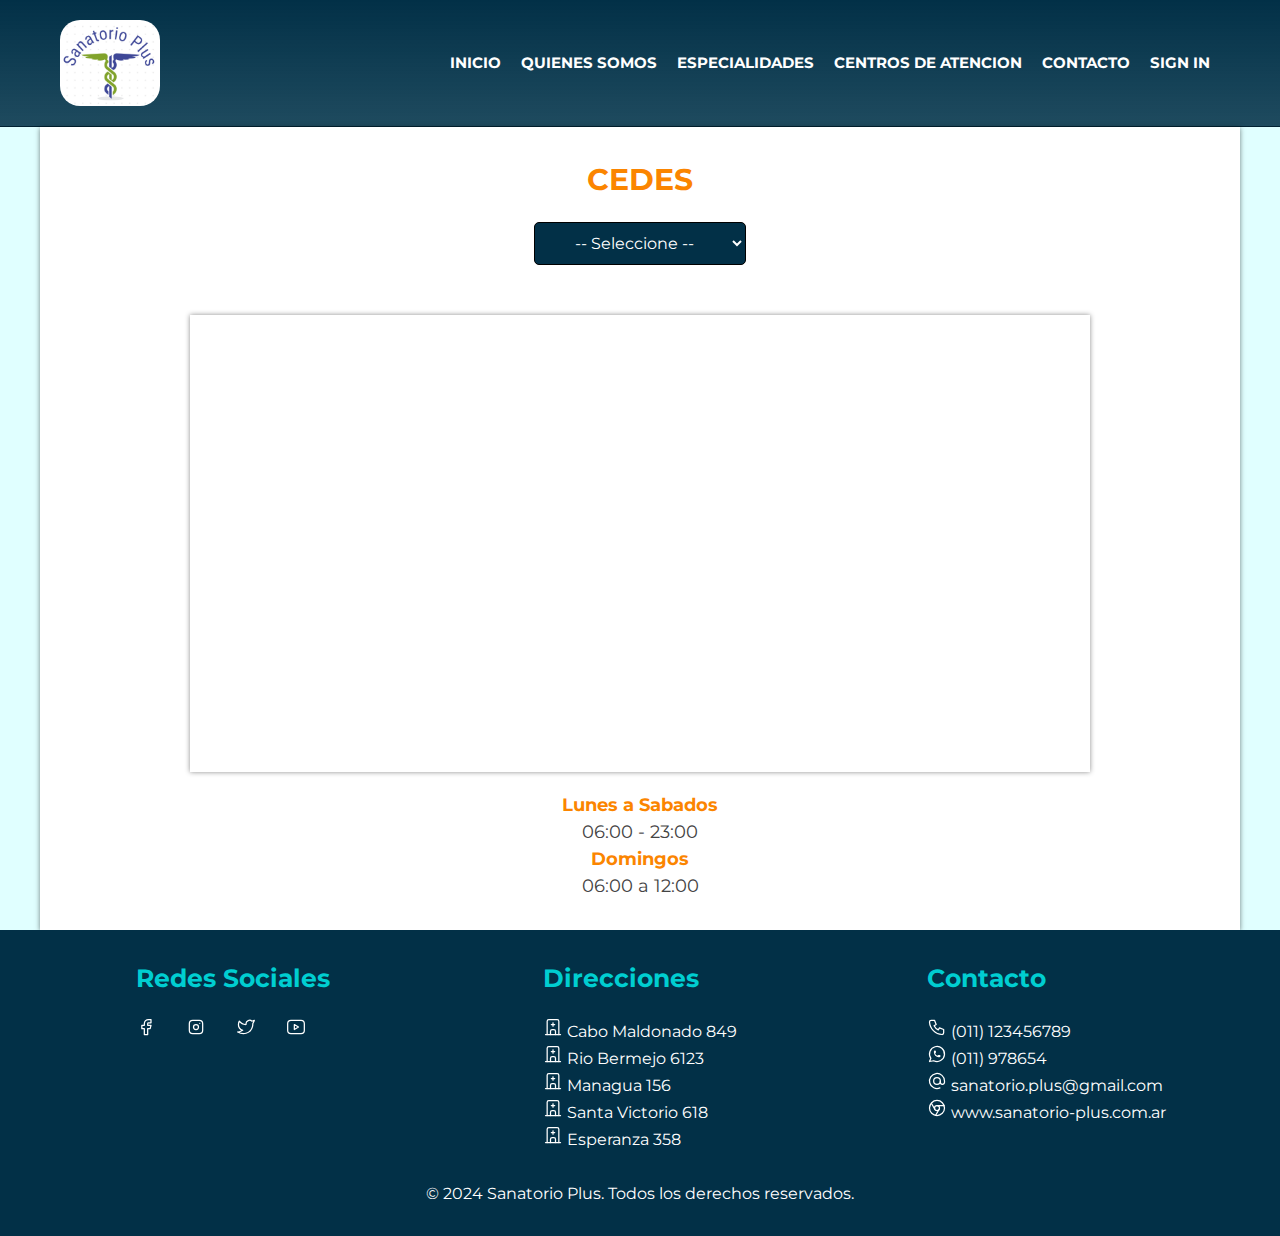
<file: components/cede_info_ubicacion.html>
<!DOCTYPE html>
<html lang="en">

<head>
    <meta charset="UTF-8">
    <meta name="viewport" content="width=device-width, initial-scale=1.0">
    <title>Historial clinico</title>
    <link rel="preconnect" href="https://fonts.googleapis.com">
    <link rel="preconnect" href="https://fonts.gstatic.com" crossorigin>
    <link href="https://fonts.googleapis.com/css2?family=Montserrat:ital,wght@0,100..900;1,100..900&display=swap"
        rel="stylesheet">
    <link rel="stylesheet" href="/css/normalizer.css">
    <link rel="stylesheet" href="/css/styles.css">
</head>

<body>
    <header class="header">
        <div class="header-contenido contenedor">
            <img src="/img/logo.png" alt="logo" class="logo">
            <nav class="nav-principal">
                <a href="/index.html">Inicio</a>
                <a href="#">Quienes Somos</a>
                <a href="#">Especialidades</a>
                <a href="/components/cede_info_ubicacion.html">Centros de Atencion</a>
                <a href="/components/contactanos.html">Contacto</a>
                <a href="#">Sign In</a>
            </nav>
        </div>
    </header>

    <main class="main contenedor sombra">        
        <section class="cedes">
            <h2>Cedes</h2>
            <div class="cedes-contenido">
                <select class="lista-cedes">
                    <option selected disabled>-- Seleccione --</option>
                    <option>Cabo Maldonado 849</option>
                    <option>Rio Bermejo 6123</option>
                    <option>Managua 156</option>
                    <option>Santa Victorio 618</option>
                    <option>Esperanza 358</option>
                </select>
                <div class="mapa-contenedor">
                    <iframe src="https://www.google.com/maps/embed?pb=!1m18!1m12!1m3!1d3275.667457913657!2d-58.46874272453871!3d-34.814307272879475!2m3!1f0!2f0!3f0!3m2!1i1024!2i768!4f13.1!3m3!1m2!1s0x95bcd163b5ca34e7%3A0x683956effaf21132!2sCl%C3%ADnica%20Privada%20Monte%20Grande!5e0!3m2!1ses-419!2sar!4v1715011017627!5m2!1ses-419!2sar" width="600" height="450" style="border:0;" allowfullscreen="" loading="lazy" referrerpolicy="no-referrer-when-downgrade"></iframe>
                </div>

                <div class="info">
                    <p class="dias">Lunes a Sabados</p>
                    <p class="horario">06:00 - 23:00</p>
                    <p class="dias">Domingos</p>
                    <p class="horario">06:00 a 12:00</p>
                </div>
            </div>
        </section>

    </main>

    <footer class="footer">
        <div class="items">
            <div class="item redes-sociales">
                <h3>Redes Sociales</h3>
                <div class="redes">

                    <a href="#">
                        <svg xmlns="http://www.w3.org/2000/svg" class="icon icon-tabler icon-tabler-brand-facebook"
                            width="20" height="20" viewBox="0 0 24 24" stroke-width="1.5" stroke="#ff4500" fill="none"
                            stroke-linecap="round" stroke-linejoin="round">
                            <path stroke="none" d="M0 0h24v24H0z" fill="none" />
                            <path d="M7 10v4h3v7h4v-7h3l1 -4h-4v-2a1 1 0 0 1 1 -1h3v-4h-3a5 5 0 0 0 -5 5v2h-3" />
                        </svg>
                    </a>

                    <a href="#">
                        <svg xmlns="http://www.w3.org/2000/svg" class="icon icon-tabler icon-tabler-brand-instagram"
                            width="20" height="20" viewBox="0 0 24 24" stroke-width="1.5" stroke="#ff4500" fill="none"
                            stroke-linecap="round" stroke-linejoin="round">
                            <path stroke="none" d="M0 0h24v24H0z" fill="none" />
                            <path d="M4 4m0 4a4 4 0 0 1 4 -4h8a4 4 0 0 1 4 4v8a4 4 0 0 1 -4 4h-8a4 4 0 0 1 -4 -4z" />
                            <path d="M12 12m-3 0a3 3 0 1 0 6 0a3 3 0 1 0 -6 0" />
                            <path d="M16.5 7.5l0 .01" />
                        </svg>
                    </a>

                    <a href="#">
                        <svg xmlns="http://www.w3.org/2000/svg" class="icon icon-tabler icon-tabler-brand-twitter"
                            width="20" height="20" viewBox="0 0 24 24" stroke-width="1.5" stroke="#ff4500" fill="none"
                            stroke-linecap="round" stroke-linejoin="round">
                            <path stroke="none" d="M0 0h24v24H0z" fill="none" />
                            <path
                                d="M22 4.01c-1 .49 -1.98 .689 -3 .99c-1.121 -1.265 -2.783 -1.335 -4.38 -.737s-2.643 2.06 -2.62 3.737v1c-3.245 .083 -6.135 -1.395 -8 -4c0 0 -4.182 7.433 4 11c-1.872 1.247 -3.739 2.088 -6 2c3.308 1.803 6.913 2.423 10.034 1.517c3.58 -1.04 6.522 -3.723 7.651 -7.742a13.84 13.84 0 0 0 .497 -3.753c0 -.249 1.51 -2.772 1.818 -4.013z" />
                        </svg>
                    </a>

                    <a href="#">
                        <svg xmlns="http://www.w3.org/2000/svg" class="icon icon-tabler icon-tabler-brand-youtube"
                            width="20" height="20" viewBox="0 0 24 24" stroke-width="1.5" stroke="#ff4500" fill="none"
                            stroke-linecap="round" stroke-linejoin="round">
                            <path stroke="none" d="M0 0h24v24H0z" fill="none" />
                            <path d="M2 8a4 4 0 0 1 4 -4h12a4 4 0 0 1 4 4v8a4 4 0 0 1 -4 4h-12a4 4 0 0 1 -4 -4v-8z" />
                            <path d="M10 9l5 3l-5 3z" />
                        </svg>
                    </a>
                </div> <!--.redes -->
            </div> <!-- .redes sociales-->

            <div class="item ubicacion">
                <h3>Direcciones</h3>
                <div class="cedes">
                    <div>
                        <svg xmlns="http://www.w3.org/2000/svg" class="icon icon-tabler icon-tabler-building-hospital"
                            width="20" height="20" viewBox="0 0 24 24" stroke-width="1.5" stroke="#ff4500" fill="none"
                            stroke-linecap="round" stroke-linejoin="round">
                            <path stroke="none" d="M0 0h24v24H0z" fill="none" />
                            <path d="M3 21l18 0" />
                            <path d="M5 21v-16a2 2 0 0 1 2 -2h10a2 2 0 0 1 2 2v16" />
                            <path d="M9 21v-4a2 2 0 0 1 2 -2h2a2 2 0 0 1 2 2v4" />
                            <path d="M10 9l4 0" />
                            <path d="M12 7l0 4" />
                        </svg>
                        Cabo Maldonado 849
                    </div>
                    <div>
                        <svg xmlns="http://www.w3.org/2000/svg" class="icon icon-tabler icon-tabler-building-hospital"
                            width="20" height="20" viewBox="0 0 24 24" stroke-width="1.5" stroke="#ff4500" fill="none"
                            stroke-linecap="round" stroke-linejoin="round">
                            <path stroke="none" d="M0 0h24v24H0z" fill="none" />
                            <path d="M3 21l18 0" />
                            <path d="M5 21v-16a2 2 0 0 1 2 -2h10a2 2 0 0 1 2 2v16" />
                            <path d="M9 21v-4a2 2 0 0 1 2 -2h2a2 2 0 0 1 2 2v4" />
                            <path d="M10 9l4 0" />
                            <path d="M12 7l0 4" />
                        </svg>
                        Rio Bermejo 6123
                    </div>
                    <div>
                        <svg xmlns="http://www.w3.org/2000/svg" class="icon icon-tabler icon-tabler-building-hospital"
                            width="20" height="20" viewBox="0 0 24 24" stroke-width="1.5" stroke="#ff4500" fill="none"
                            stroke-linecap="round" stroke-linejoin="round">
                            <path stroke="none" d="M0 0h24v24H0z" fill="none" />
                            <path d="M3 21l18 0" />
                            <path d="M5 21v-16a2 2 0 0 1 2 -2h10a2 2 0 0 1 2 2v16" />
                            <path d="M9 21v-4a2 2 0 0 1 2 -2h2a2 2 0 0 1 2 2v4" />
                            <path d="M10 9l4 0" />
                            <path d="M12 7l0 4" />
                        </svg>
                        Managua 156
                    </div>
                    <div>
                        <svg xmlns="http://www.w3.org/2000/svg" class="icon icon-tabler icon-tabler-building-hospital"
                            width="20" height="20" viewBox="0 0 24 24" stroke-width="1.5" stroke="#ff4500" fill="none"
                            stroke-linecap="round" stroke-linejoin="round">
                            <path stroke="none" d="M0 0h24v24H0z" fill="none" />
                            <path d="M3 21l18 0" />
                            <path d="M5 21v-16a2 2 0 0 1 2 -2h10a2 2 0 0 1 2 2v16" />
                            <path d="M9 21v-4a2 2 0 0 1 2 -2h2a2 2 0 0 1 2 2v4" />
                            <path d="M10 9l4 0" />
                            <path d="M12 7l0 4" />
                        </svg>
                        Santa Victorio 618
                    </div>
                    <div>
                        <svg xmlns="http://www.w3.org/2000/svg" class="icon icon-tabler icon-tabler-building-hospital"
                            width="20" height="20" viewBox="0 0 24 24" stroke-width="1.5" stroke="#ff4500" fill="none"
                            stroke-linecap="round" stroke-linejoin="round">
                            <path stroke="none" d="M0 0h24v24H0z" fill="none" />
                            <path d="M3 21l18 0" />
                            <path d="M5 21v-16a2 2 0 0 1 2 -2h10a2 2 0 0 1 2 2v16" />
                            <path d="M9 21v-4a2 2 0 0 1 2 -2h2a2 2 0 0 1 2 2v4" />
                            <path d="M10 9l4 0" />
                            <path d="M12 7l0 4" />
                        </svg>
                        Esperanza 358
                    </div>
                </div>
            </div> <!-- .ubicacion-->

            <div class="item contacto">
                <h3>Contacto</h3>
                <div class="medios">
                    <div>
                        <svg xmlns="http://www.w3.org/2000/svg" class="icon icon-tabler icon-tabler-phone" width="20"
                            height="20" viewBox="0 0 24 24" stroke-width="1.5" stroke="#ff4500" fill="none"
                            stroke-linecap="round" stroke-linejoin="round">
                            <path stroke="none" d="M0 0h24v24H0z" fill="none" />
                            <path
                                d="M5 4h4l2 5l-2.5 1.5a11 11 0 0 0 5 5l1.5 -2.5l5 2v4a2 2 0 0 1 -2 2a16 16 0 0 1 -15 -15a2 2 0 0 1 2 -2" />
                        </svg> (011) 123456789
                    </div>

                    <div>
                        <svg xmlns="http://www.w3.org/2000/svg" class="icon icon-tabler icon-tabler-brand-whatsapp"
                            width="20" height="20" viewBox="0 0 24 24" stroke-width="1.5" stroke="#ff4500" fill="none"
                            stroke-linecap="round" stroke-linejoin="round">
                            <path stroke="none" d="M0 0h24v24H0z" fill="none" />
                            <path d="M3 21l1.65 -3.8a9 9 0 1 1 3.4 2.9l-5.05 .9" />
                            <path
                                d="M9 10a.5 .5 0 0 0 1 0v-1a.5 .5 0 0 0 -1 0v1a5 5 0 0 0 5 5h1a.5 .5 0 0 0 0 -1h-1a.5 .5 0 0 0 0 1" />
                        </svg>
                        (011) 978654
                    </div>

                    <div>
                        <svg xmlns="http://www.w3.org/2000/svg" class="icon icon-tabler icon-tabler-at" width="20"
                            height="20" viewBox="0 0 24 24" stroke-width="1.5" stroke="#ff4500" fill="none"
                            stroke-linecap="round" stroke-linejoin="round">
                            <path stroke="none" d="M0 0h24v24H0z" fill="none" />
                            <path d="M12 12m-4 0a4 4 0 1 0 8 0a4 4 0 1 0 -8 0" />
                            <path d="M16 12v1.5a2.5 2.5 0 0 0 5 0v-1.5a9 9 0 1 0 -5.5 8.28" />
                        </svg>
                        sanatorio.plus@gmail.com
                    </div>

                    <div>
                        <svg xmlns="http://www.w3.org/2000/svg" class="icon icon-tabler icon-tabler-brand-chrome"
                            width="20" height="20" viewBox="0 0 24 24" stroke-width="1.5" stroke="#ff4500" fill="none"
                            stroke-linecap="round" stroke-linejoin="round">
                            <path stroke="none" d="M0 0h24v24H0z" fill="none" />
                            <path d="M12 12m-9 0a9 9 0 1 0 18 0a9 9 0 1 0 -18 0" />
                            <path d="M12 12m-3 0a3 3 0 1 0 6 0a3 3 0 1 0 -6 0" />
                            <path d="M12 9h8.4" />
                            <path d="M14.598 13.5l-4.2 7.275" />
                            <path d="M9.402 13.5l-4.2 -7.275" />
                        </svg>
                        www.sanatorio-plus.com.ar
                    </div>
                </div>
            </div> <!-- .contacto-->


        </div>

        <div class="copy">
            © 2024 Sanatorio Plus. Todos los derechos reservados.
        </div>
    </footer>

</body>

</html>
</file>
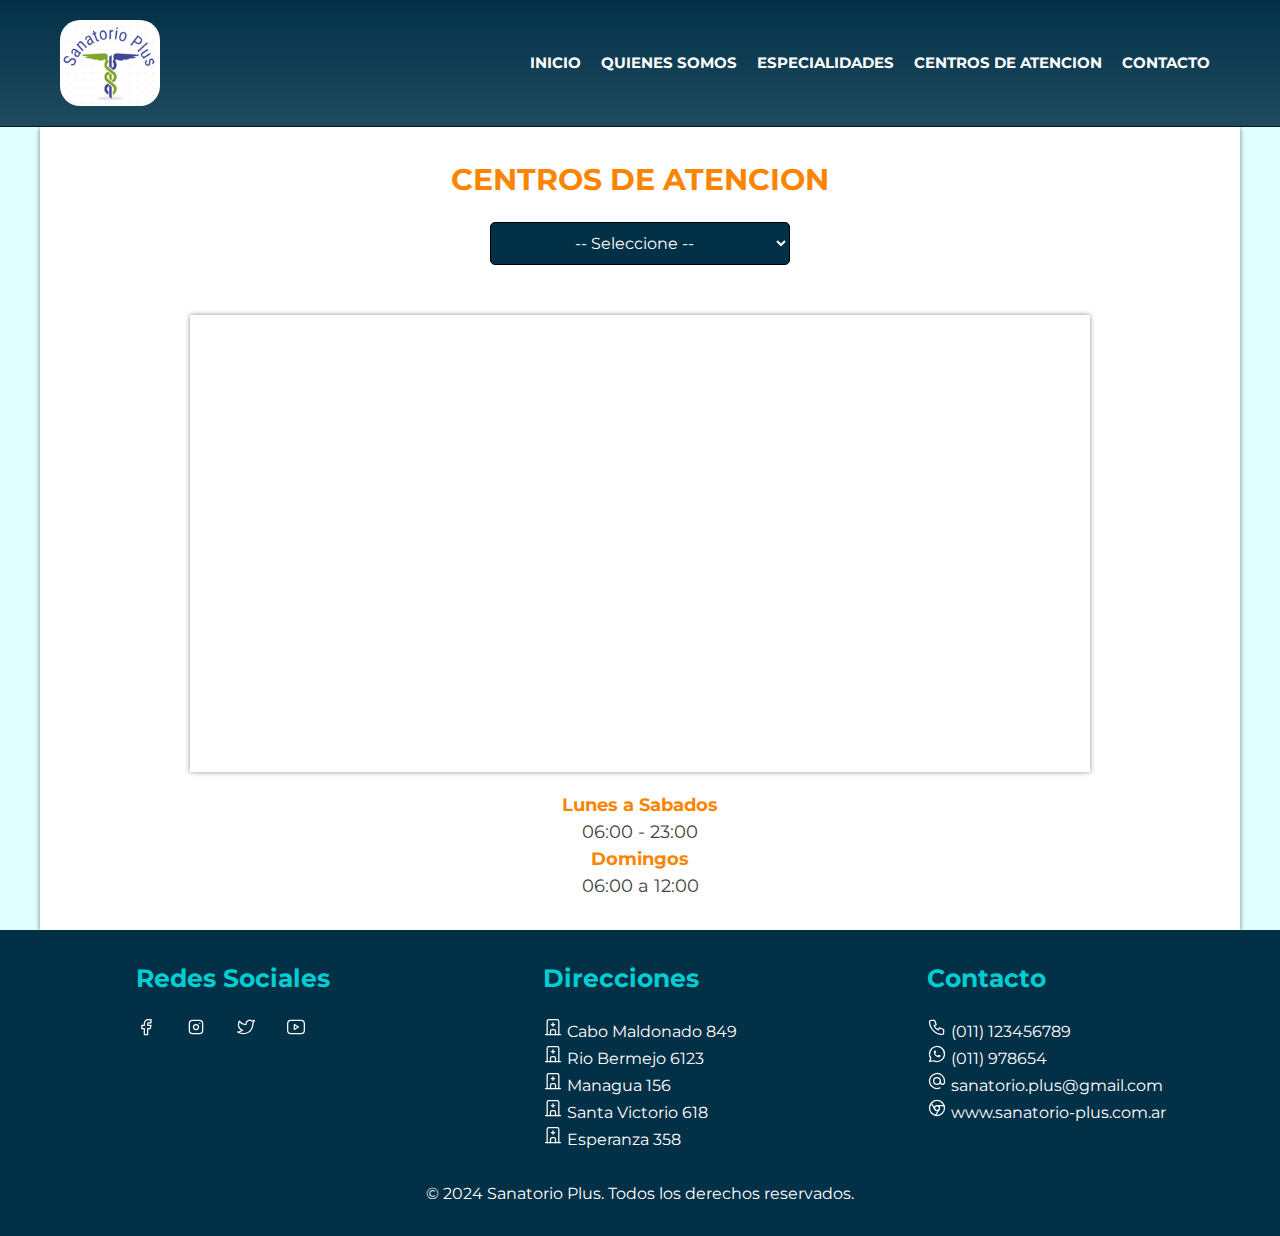
<file: components/centros_de_atencion.html>
<!DOCTYPE html>
<html lang="es">

<head>
    <meta charset="UTF-8">
    <meta name="viewport" content="width=device-width, initial-scale=1.0">
    <title>Sanatorio Plus</title>
    <link rel="preconnect" href="https://fonts.googleapis.com">
    <link rel="preconnect" href="https://fonts.gstatic.com" crossorigin>
    <link href="https://fonts.googleapis.com/css2?family=Montserrat:ital,wght@0,100..900;1,100..900&display=swap"
        rel="stylesheet">
    <link rel="icon" type="img/jpg" href="/img/logo.png">
    <link rel="stylesheet" href="/css/normalizer.css">
    <link rel="stylesheet" href="/css/styles.css">
</head>

<body>
    <header class="header">
        <div class="header-contenido contenedor">
            <img src="/img/logo.png" alt="logo" class="logo">
            <nav class="nav-principal">
                <a href="/index.html">Inicio</a>
                <a href="/components/quienes_somos.html">Quienes Somos</a>
                <a href="/components/especilidades_medicas.html">Especialidades</a>
                <a href="/components/centros_de_atencion.html">Centros de Atencion</a>
                <a href="/components/contactanos.html">Contacto</a>
            </nav>
        </div>
    </header>

    <main class="main contenedor sombra">
        <section class="cedes">
            <h2>Centros de Atencion</h2>
            <div class="cedes-contenido">
                <select class="lista-cedes">
                    <option selected disabled>-- Seleccione --</option>
                    <!-- <option value=""></option>
                    <option>Cabo Maldonado 849</option>
                    <option>Rio Bermejo 6123</option>
                    <option>Managua 156</option>
                    <option>Santa Victorio 618</option>
                    <option>Esperanza 358</option> -->
                </select>
                <div class="mapa-contenedor">
                    <iframe
                        src=""
                        width="600" height="450" style="border:0;" allowfullscreen="" loading="lazy"
                        referrerpolicy="no-referrer-when-downgrade"></iframe>
                </div>

                <div class="info">
                    <p class="dias">Lunes a Sabados</p>
                    <p class="horario">06:00 - 23:00</p>
                    <p class="dias">Domingos</p>
                    <p class="horario">06:00 a 12:00</p>
                </div>
            </div>
        </section>

    </main>

    <footer class="footer">
        <div class="items">
            <div class="item redes-sociales">
                <h3>Redes Sociales</h3>
                <div class="redes">

                    <a href="#">
                        <svg xmlns="http://www.w3.org/2000/svg" class="icon icon-tabler icon-tabler-brand-facebook"
                            width="20" height="20" viewBox="0 0 24 24" stroke-width="1.5" stroke="#ff4500" fill="none"
                            stroke-linecap="round" stroke-linejoin="round">
                            <path stroke="none" d="M0 0h24v24H0z" fill="none" />
                            <path d="M7 10v4h3v7h4v-7h3l1 -4h-4v-2a1 1 0 0 1 1 -1h3v-4h-3a5 5 0 0 0 -5 5v2h-3" />
                        </svg>
                    </a>

                    <a href="#">
                        <svg xmlns="http://www.w3.org/2000/svg" class="icon icon-tabler icon-tabler-brand-instagram"
                            width="20" height="20" viewBox="0 0 24 24" stroke-width="1.5" stroke="#ff4500" fill="none"
                            stroke-linecap="round" stroke-linejoin="round">
                            <path stroke="none" d="M0 0h24v24H0z" fill="none" />
                            <path d="M4 4m0 4a4 4 0 0 1 4 -4h8a4 4 0 0 1 4 4v8a4 4 0 0 1 -4 4h-8a4 4 0 0 1 -4 -4z" />
                            <path d="M12 12m-3 0a3 3 0 1 0 6 0a3 3 0 1 0 -6 0" />
                            <path d="M16.5 7.5l0 .01" />
                        </svg>
                    </a>

                    <a href="#">
                        <svg xmlns="http://www.w3.org/2000/svg" class="icon icon-tabler icon-tabler-brand-twitter"
                            width="20" height="20" viewBox="0 0 24 24" stroke-width="1.5" stroke="#ff4500" fill="none"
                            stroke-linecap="round" stroke-linejoin="round">
                            <path stroke="none" d="M0 0h24v24H0z" fill="none" />
                            <path
                                d="M22 4.01c-1 .49 -1.98 .689 -3 .99c-1.121 -1.265 -2.783 -1.335 -4.38 -.737s-2.643 2.06 -2.62 3.737v1c-3.245 .083 -6.135 -1.395 -8 -4c0 0 -4.182 7.433 4 11c-1.872 1.247 -3.739 2.088 -6 2c3.308 1.803 6.913 2.423 10.034 1.517c3.58 -1.04 6.522 -3.723 7.651 -7.742a13.84 13.84 0 0 0 .497 -3.753c0 -.249 1.51 -2.772 1.818 -4.013z" />
                        </svg>
                    </a>

                    <a href="#">
                        <svg xmlns="http://www.w3.org/2000/svg" class="icon icon-tabler icon-tabler-brand-youtube"
                            width="20" height="20" viewBox="0 0 24 24" stroke-width="1.5" stroke="#ff4500" fill="none"
                            stroke-linecap="round" stroke-linejoin="round">
                            <path stroke="none" d="M0 0h24v24H0z" fill="none" />
                            <path d="M2 8a4 4 0 0 1 4 -4h12a4 4 0 0 1 4 4v8a4 4 0 0 1 -4 4h-12a4 4 0 0 1 -4 -4v-8z" />
                            <path d="M10 9l5 3l-5 3z" />
                        </svg>
                    </a>
                </div> <!--.redes -->
            </div> <!-- .redes sociales-->

            <div class="item ubicacion">
                <h3>Direcciones</h3>
                <div class="cedes">
                    <div>
                        <svg xmlns="http://www.w3.org/2000/svg" class="icon icon-tabler icon-tabler-building-hospital"
                            width="20" height="20" viewBox="0 0 24 24" stroke-width="1.5" stroke="#ff4500" fill="none"
                            stroke-linecap="round" stroke-linejoin="round">
                            <path stroke="none" d="M0 0h24v24H0z" fill="none" />
                            <path d="M3 21l18 0" />
                            <path d="M5 21v-16a2 2 0 0 1 2 -2h10a2 2 0 0 1 2 2v16" />
                            <path d="M9 21v-4a2 2 0 0 1 2 -2h2a2 2 0 0 1 2 2v4" />
                            <path d="M10 9l4 0" />
                            <path d="M12 7l0 4" />
                        </svg>
                        Cabo Maldonado 849
                    </div>
                    <div>
                        <svg xmlns="http://www.w3.org/2000/svg" class="icon icon-tabler icon-tabler-building-hospital"
                            width="20" height="20" viewBox="0 0 24 24" stroke-width="1.5" stroke="#ff4500" fill="none"
                            stroke-linecap="round" stroke-linejoin="round">
                            <path stroke="none" d="M0 0h24v24H0z" fill="none" />
                            <path d="M3 21l18 0" />
                            <path d="M5 21v-16a2 2 0 0 1 2 -2h10a2 2 0 0 1 2 2v16" />
                            <path d="M9 21v-4a2 2 0 0 1 2 -2h2a2 2 0 0 1 2 2v4" />
                            <path d="M10 9l4 0" />
                            <path d="M12 7l0 4" />
                        </svg>
                        Rio Bermejo 6123
                    </div>
                    <div>
                        <svg xmlns="http://www.w3.org/2000/svg" class="icon icon-tabler icon-tabler-building-hospital"
                            width="20" height="20" viewBox="0 0 24 24" stroke-width="1.5" stroke="#ff4500" fill="none"
                            stroke-linecap="round" stroke-linejoin="round">
                            <path stroke="none" d="M0 0h24v24H0z" fill="none" />
                            <path d="M3 21l18 0" />
                            <path d="M5 21v-16a2 2 0 0 1 2 -2h10a2 2 0 0 1 2 2v16" />
                            <path d="M9 21v-4a2 2 0 0 1 2 -2h2a2 2 0 0 1 2 2v4" />
                            <path d="M10 9l4 0" />
                            <path d="M12 7l0 4" />
                        </svg>
                        Managua 156
                    </div>
                    <div>
                        <svg xmlns="http://www.w3.org/2000/svg" class="icon icon-tabler icon-tabler-building-hospital"
                            width="20" height="20" viewBox="0 0 24 24" stroke-width="1.5" stroke="#ff4500" fill="none"
                            stroke-linecap="round" stroke-linejoin="round">
                            <path stroke="none" d="M0 0h24v24H0z" fill="none" />
                            <path d="M3 21l18 0" />
                            <path d="M5 21v-16a2 2 0 0 1 2 -2h10a2 2 0 0 1 2 2v16" />
                            <path d="M9 21v-4a2 2 0 0 1 2 -2h2a2 2 0 0 1 2 2v4" />
                            <path d="M10 9l4 0" />
                            <path d="M12 7l0 4" />
                        </svg>
                        Santa Victorio 618
                    </div>
                    <div>
                        <svg xmlns="http://www.w3.org/2000/svg" class="icon icon-tabler icon-tabler-building-hospital"
                            width="20" height="20" viewBox="0 0 24 24" stroke-width="1.5" stroke="#ff4500" fill="none"
                            stroke-linecap="round" stroke-linejoin="round">
                            <path stroke="none" d="M0 0h24v24H0z" fill="none" />
                            <path d="M3 21l18 0" />
                            <path d="M5 21v-16a2 2 0 0 1 2 -2h10a2 2 0 0 1 2 2v16" />
                            <path d="M9 21v-4a2 2 0 0 1 2 -2h2a2 2 0 0 1 2 2v4" />
                            <path d="M10 9l4 0" />
                            <path d="M12 7l0 4" />
                        </svg>
                        Esperanza 358
                    </div>
                </div>
            </div> <!-- .ubicacion-->

            <div class="item contacto">
                <h3>Contacto</h3>
                <div class="medios">
                    <div>
                        <svg xmlns="http://www.w3.org/2000/svg" class="icon icon-tabler icon-tabler-phone" width="20"
                            height="20" viewBox="0 0 24 24" stroke-width="1.5" stroke="#ff4500" fill="none"
                            stroke-linecap="round" stroke-linejoin="round">
                            <path stroke="none" d="M0 0h24v24H0z" fill="none" />
                            <path
                                d="M5 4h4l2 5l-2.5 1.5a11 11 0 0 0 5 5l1.5 -2.5l5 2v4a2 2 0 0 1 -2 2a16 16 0 0 1 -15 -15a2 2 0 0 1 2 -2" />
                        </svg> (011) 123456789
                    </div>

                    <div>
                        <svg xmlns="http://www.w3.org/2000/svg" class="icon icon-tabler icon-tabler-brand-whatsapp"
                            width="20" height="20" viewBox="0 0 24 24" stroke-width="1.5" stroke="#ff4500" fill="none"
                            stroke-linecap="round" stroke-linejoin="round">
                            <path stroke="none" d="M0 0h24v24H0z" fill="none" />
                            <path d="M3 21l1.65 -3.8a9 9 0 1 1 3.4 2.9l-5.05 .9" />
                            <path
                                d="M9 10a.5 .5 0 0 0 1 0v-1a.5 .5 0 0 0 -1 0v1a5 5 0 0 0 5 5h1a.5 .5 0 0 0 0 -1h-1a.5 .5 0 0 0 0 1" />
                        </svg>
                        (011) 978654
                    </div>

                    <div>
                        <svg xmlns="http://www.w3.org/2000/svg" class="icon icon-tabler icon-tabler-at" width="20"
                            height="20" viewBox="0 0 24 24" stroke-width="1.5" stroke="#ff4500" fill="none"
                            stroke-linecap="round" stroke-linejoin="round">
                            <path stroke="none" d="M0 0h24v24H0z" fill="none" />
                            <path d="M12 12m-4 0a4 4 0 1 0 8 0a4 4 0 1 0 -8 0" />
                            <path d="M16 12v1.5a2.5 2.5 0 0 0 5 0v-1.5a9 9 0 1 0 -5.5 8.28" />
                        </svg>
                        sanatorio.plus@gmail.com
                    </div>

                    <div>
                        <svg xmlns="http://www.w3.org/2000/svg" class="icon icon-tabler icon-tabler-brand-chrome"
                            width="20" height="20" viewBox="0 0 24 24" stroke-width="1.5" stroke="#ff4500" fill="none"
                            stroke-linecap="round" stroke-linejoin="round">
                            <path stroke="none" d="M0 0h24v24H0z" fill="none" />
                            <path d="M12 12m-9 0a9 9 0 1 0 18 0a9 9 0 1 0 -18 0" />
                            <path d="M12 12m-3 0a3 3 0 1 0 6 0a3 3 0 1 0 -6 0" />
                            <path d="M12 9h8.4" />
                            <path d="M14.598 13.5l-4.2 7.275" />
                            <path d="M9.402 13.5l-4.2 -7.275" />
                        </svg>
                        www.sanatorio-plus.com.ar
                    </div>
                </div>
            </div> <!-- .contacto-->


        </div>

        <div class="copy">
            © 2024 Sanatorio Plus. Todos los derechos reservados.
        </div>
    </footer>

    <script src="/script/cargar_centros.js"></script>
</body>

</html>
</file>
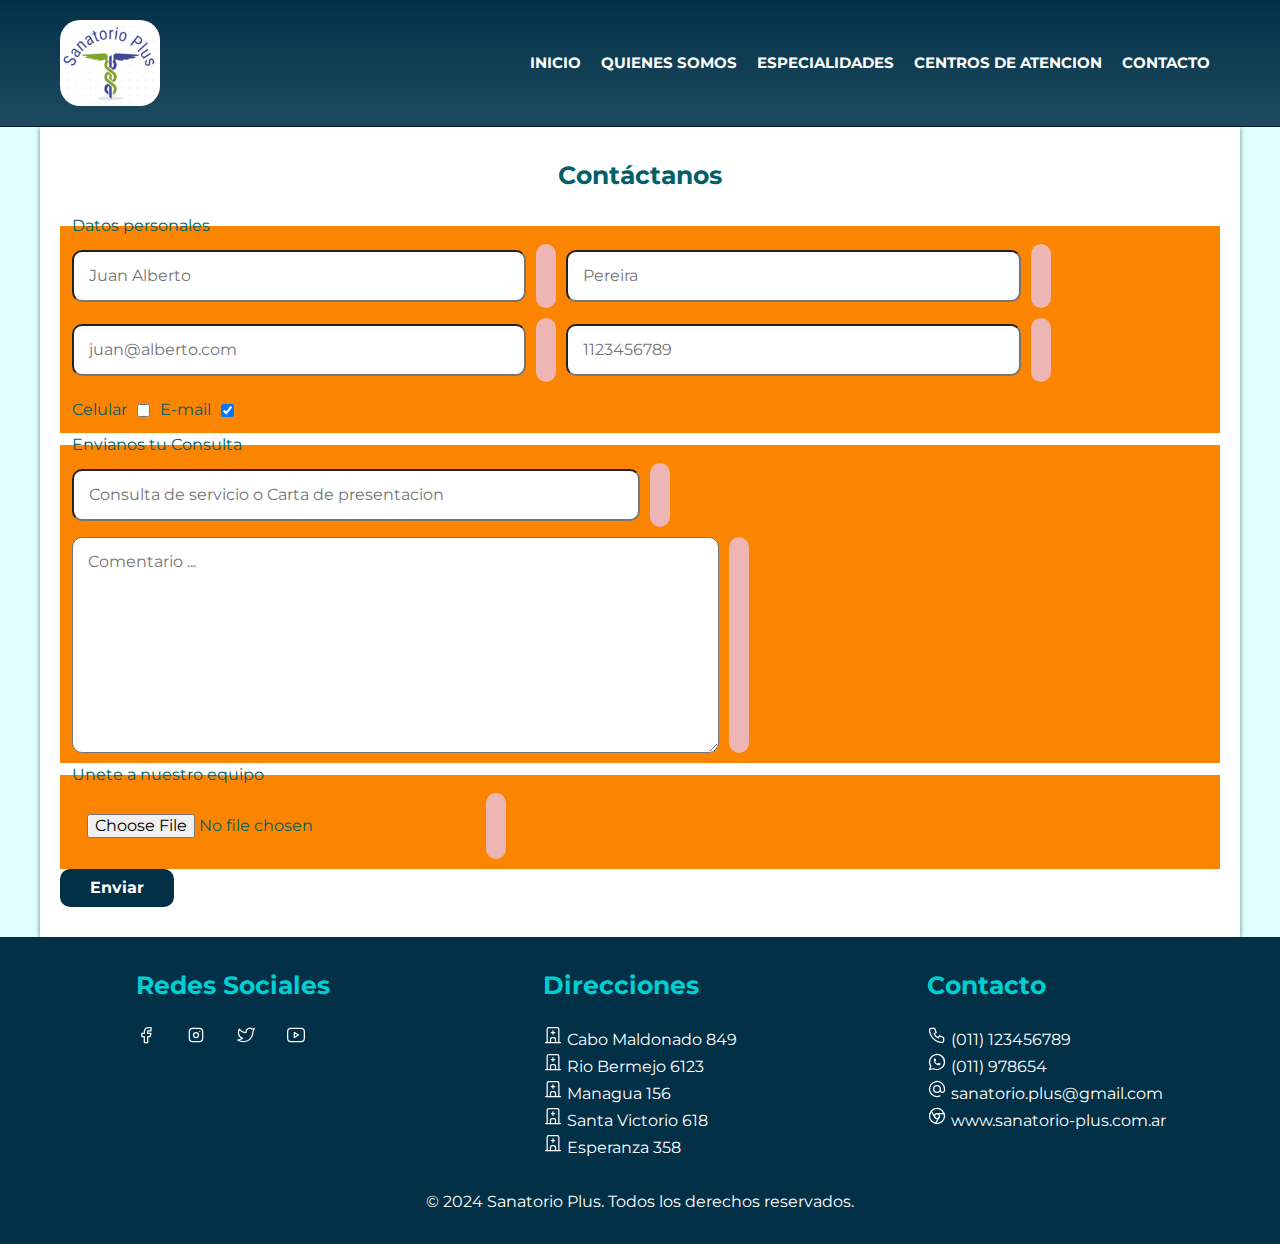
<file: components/contactanos.html>
<!DOCTYPE html>
<html lang="es">

<head>
  <meta charset="UTF-8">
  <meta name="viewport"
        content="width=device-width, initial-scale=1.0">
  <title>Sanatorio Plus</title>
  <link rel="preconnect"
        href="https://fonts.googleapis.com">
  <link rel="preconnect"
        href="https://fonts.gstatic.com"
        crossorigin>
  <link href="https://fonts.googleapis.com/css2?family=Montserrat:ital,wght@0,100..900;1,100..900&display=swap"
        rel="stylesheet">
  <link rel="icon"
        type="img/jpg"
        href="/img/logo.png">
  <link rel="stylesheet"
        href="/css/normalizer.css">
  <link rel="stylesheet"
        href="/css/styles.css">
</head>

<body>
  <header class="header">
    <div class="header-contenido contenedor">
      <img src="/img/logo.png"
           alt="logo"
           class="logo">
      <nav class="nav-principal">
        <a href="/index.html">Inicio</a>
        <a href="/components/quienes_somos.html">Quienes Somos</a>
        <a href="/components/especilidades_medicas.html">Especialidades</a>
        <a href="/components/centros_de_atencion.html">Centros de Atencion</a>
        <a href="/components/contactanos.html">Contacto</a>
      </nav>
    </div>
  </header>
  <main class="main contenedor sombra">
    <section >
      <form class="contacto-page-form">
        <h3>Contáctanos</h3>
        <fieldset class="field1">
          <legend>Datos personales</legend>
        
            <input type="text"
                   name="name"
                   id="name"
                   placeholder="Juan Alberto">
            <p class="errorMessage "
               id="errorMessageName"></p>
            <input type="text"
                   name="lastname"
                   id="lastname"
                   placeholder="Pereira">
            <p class="errorMessage "
               id="errorMessageName"></p> 
            <input type="email"
                   name="email"
                   id="email"
                   placeholder="juan@alberto.com">
            <p class="errorMessage "
               id="errorMessageMail"></p>
            <input type="number"
                   name="phone"
                   id="phone"
                   placeholder="1123456789">
            <p class="errorMessage "
               id="errorMessagePhone"></p>
        </fieldset>
        <fieldset class="field2">
          
            <label for="phoneForContact">Celular</label>
            <input type="checkbox"
                   name="phoneForContact"
                   id="phoneForContact"
                   value="phoneForContact">
         
            <label for="emailForContact">E-mail</label>
            <input type="checkbox"
                   name="emailForContact"
                   id="emailForContact"
                   value="emailForContact"
                   checked>
     
        </fieldset>


        <fieldset class="field3">
          <legend>Envianos tu Consulta</legend>

          <input type="text"
                 name="asunto"
                 id="asunto"
                 placeholder="Consulta de servicio o Carta de presentacion">
          <div class="errorMessage "
               id="errorMessageAsunto"></div>
          <textarea name="description"
                    id="description"
                    cols="60"
                    rows="10"
                    placeholder="Comentario ..."></textarea>
          <div class="errorMessage "
               id="errorMessageComent"></div>
        </fieldset>
        <fieldset class="flied4">
          <legend>Unete a nuestro equipo </legend>

          <input id="file-upload"
                 type="file" />
          <div class="errorMessage "
               id="errorMessagefile"></div>

        </fieldset>
        <div class="successForm"
             id="successForm"></div>
        <button class="boton">Enviar</button>
      </form>
    </section>

  </main>
  <footer class="footer">
    <div class="items">
      <div class="item redes-sociales">
        <h3>Redes Sociales</h3>
        <div class="redes">

          <a href="#">
            <svg xmlns="http://www.w3.org/2000/svg"
                 class="icon icon-tabler icon-tabler-brand-facebook"
                 width="20"
                 height="20"
                 viewBox="0 0 24 24"
                 stroke-width="1.5"
                 stroke="#ff4500"
                 fill="none"
                 stroke-linecap="round"
                 stroke-linejoin="round">
              <path stroke="none"
                    d="M0 0h24v24H0z"
                    fill="none" />
              <path d="M7 10v4h3v7h4v-7h3l1 -4h-4v-2a1 1 0 0 1 1 -1h3v-4h-3a5 5 0 0 0 -5 5v2h-3" />
            </svg>
          </a>

          <a href="#">
            <svg xmlns="http://www.w3.org/2000/svg"
                 class="icon icon-tabler icon-tabler-brand-instagram"
                 width="20"
                 height="20"
                 viewBox="0 0 24 24"
                 stroke-width="1.5"
                 stroke="#ff4500"
                 fill="none"
                 stroke-linecap="round"
                 stroke-linejoin="round">
              <path stroke="none"
                    d="M0 0h24v24H0z"
                    fill="none" />
              <path d="M4 4m0 4a4 4 0 0 1 4 -4h8a4 4 0 0 1 4 4v8a4 4 0 0 1 -4 4h-8a4 4 0 0 1 -4 -4z" />
              <path d="M12 12m-3 0a3 3 0 1 0 6 0a3 3 0 1 0 -6 0" />
              <path d="M16.5 7.5l0 .01" />
            </svg>
          </a>

          <a href="#">
            <svg xmlns="http://www.w3.org/2000/svg"
                 class="icon icon-tabler icon-tabler-brand-twitter"
                 width="20"
                 height="20"
                 viewBox="0 0 24 24"
                 stroke-width="1.5"
                 stroke="#ff4500"
                 fill="none"
                 stroke-linecap="round"
                 stroke-linejoin="round">
              <path stroke="none"
                    d="M0 0h24v24H0z"
                    fill="none" />
              <path
                    d="M22 4.01c-1 .49 -1.98 .689 -3 .99c-1.121 -1.265 -2.783 -1.335 -4.38 -.737s-2.643 2.06 -2.62 3.737v1c-3.245 .083 -6.135 -1.395 -8 -4c0 0 -4.182 7.433 4 11c-1.872 1.247 -3.739 2.088 -6 2c3.308 1.803 6.913 2.423 10.034 1.517c3.58 -1.04 6.522 -3.723 7.651 -7.742a13.84 13.84 0 0 0 .497 -3.753c0 -.249 1.51 -2.772 1.818 -4.013z" />
            </svg>
          </a>

          <a href="#">
            <svg xmlns="http://www.w3.org/2000/svg"
                 class="icon icon-tabler icon-tabler-brand-youtube"
                 width="20"
                 height="20"
                 viewBox="0 0 24 24"
                 stroke-width="1.5"
                 stroke="#ff4500"
                 fill="none"
                 stroke-linecap="round"
                 stroke-linejoin="round">
              <path stroke="none"
                    d="M0 0h24v24H0z"
                    fill="none" />
              <path d="M2 8a4 4 0 0 1 4 -4h12a4 4 0 0 1 4 4v8a4 4 0 0 1 -4 4h-12a4 4 0 0 1 -4 -4v-8z" />
              <path d="M10 9l5 3l-5 3z" />
            </svg>
          </a>
        </div> <!--.redes -->
      </div> <!-- .redes sociales-->

      <div class="item ubicacion">
        <h3>Direcciones</h3>
        <div class="cedes">
          <div>
            <svg xmlns="http://www.w3.org/2000/svg"
                 class="icon icon-tabler icon-tabler-building-hospital"
                 width="20"
                 height="20"
                 viewBox="0 0 24 24"
                 stroke-width="1.5"
                 stroke="#ff4500"
                 fill="none"
                 stroke-linecap="round"
                 stroke-linejoin="round">
              <path stroke="none"
                    d="M0 0h24v24H0z"
                    fill="none" />
              <path d="M3 21l18 0" />
              <path d="M5 21v-16a2 2 0 0 1 2 -2h10a2 2 0 0 1 2 2v16" />
              <path d="M9 21v-4a2 2 0 0 1 2 -2h2a2 2 0 0 1 2 2v4" />
              <path d="M10 9l4 0" />
              <path d="M12 7l0 4" />
            </svg>
            Cabo Maldonado 849
          </div>
          <div>
            <svg xmlns="http://www.w3.org/2000/svg"
                 class="icon icon-tabler icon-tabler-building-hospital"
                 width="20"
                 height="20"
                 viewBox="0 0 24 24"
                 stroke-width="1.5"
                 stroke="#ff4500"
                 fill="none"
                 stroke-linecap="round"
                 stroke-linejoin="round">
              <path stroke="none"
                    d="M0 0h24v24H0z"
                    fill="none" />
              <path d="M3 21l18 0" />
              <path d="M5 21v-16a2 2 0 0 1 2 -2h10a2 2 0 0 1 2 2v16" />
              <path d="M9 21v-4a2 2 0 0 1 2 -2h2a2 2 0 0 1 2 2v4" />
              <path d="M10 9l4 0" />
              <path d="M12 7l0 4" />
            </svg>
            Rio Bermejo 6123
          </div>
          <div>
            <svg xmlns="http://www.w3.org/2000/svg"
                 class="icon icon-tabler icon-tabler-building-hospital"
                 width="20"
                 height="20"
                 viewBox="0 0 24 24"
                 stroke-width="1.5"
                 stroke="#ff4500"
                 fill="none"
                 stroke-linecap="round"
                 stroke-linejoin="round">
              <path stroke="none"
                    d="M0 0h24v24H0z"
                    fill="none" />
              <path d="M3 21l18 0" />
              <path d="M5 21v-16a2 2 0 0 1 2 -2h10a2 2 0 0 1 2 2v16" />
              <path d="M9 21v-4a2 2 0 0 1 2 -2h2a2 2 0 0 1 2 2v4" />
              <path d="M10 9l4 0" />
              <path d="M12 7l0 4" />
            </svg>
            Managua 156
          </div>
          <div>
            <svg xmlns="http://www.w3.org/2000/svg"
                 class="icon icon-tabler icon-tabler-building-hospital"
                 width="20"
                 height="20"
                 viewBox="0 0 24 24"
                 stroke-width="1.5"
                 stroke="#ff4500"
                 fill="none"
                 stroke-linecap="round"
                 stroke-linejoin="round">
              <path stroke="none"
                    d="M0 0h24v24H0z"
                    fill="none" />
              <path d="M3 21l18 0" />
              <path d="M5 21v-16a2 2 0 0 1 2 -2h10a2 2 0 0 1 2 2v16" />
              <path d="M9 21v-4a2 2 0 0 1 2 -2h2a2 2 0 0 1 2 2v4" />
              <path d="M10 9l4 0" />
              <path d="M12 7l0 4" />
            </svg>
            Santa Victorio 618
          </div>
          <div>
            <svg xmlns="http://www.w3.org/2000/svg"
                 class="icon icon-tabler icon-tabler-building-hospital"
                 width="20"
                 height="20"
                 viewBox="0 0 24 24"
                 stroke-width="1.5"
                 stroke="#ff4500"
                 fill="none"
                 stroke-linecap="round"
                 stroke-linejoin="round">
              <path stroke="none"
                    d="M0 0h24v24H0z"
                    fill="none" />
              <path d="M3 21l18 0" />
              <path d="M5 21v-16a2 2 0 0 1 2 -2h10a2 2 0 0 1 2 2v16" />
              <path d="M9 21v-4a2 2 0 0 1 2 -2h2a2 2 0 0 1 2 2v4" />
              <path d="M10 9l4 0" />
              <path d="M12 7l0 4" />
            </svg>
            Esperanza 358
          </div>
        </div>
      </div> <!-- .ubicacion-->

      <div class="item contacto">
        <h3>Contacto</h3>
        <div class="medios">
          <div>
            <svg xmlns="http://www.w3.org/2000/svg"
                 class="icon icon-tabler icon-tabler-phone"
                 width="20"
                 height="20"
                 viewBox="0 0 24 24"
                 stroke-width="1.5"
                 stroke="#ff4500"
                 fill="none"
                 stroke-linecap="round"
                 stroke-linejoin="round">
              <path stroke="none"
                    d="M0 0h24v24H0z"
                    fill="none" />
              <path
                    d="M5 4h4l2 5l-2.5 1.5a11 11 0 0 0 5 5l1.5 -2.5l5 2v4a2 2 0 0 1 -2 2a16 16 0 0 1 -15 -15a2 2 0 0 1 2 -2" />
            </svg> (011) 123456789
          </div>

          <div>
            <svg xmlns="http://www.w3.org/2000/svg"
                 class="icon icon-tabler icon-tabler-brand-whatsapp"
                 width="20"
                 height="20"
                 viewBox="0 0 24 24"
                 stroke-width="1.5"
                 stroke="#ff4500"
                 fill="none"
                 stroke-linecap="round"
                 stroke-linejoin="round">
              <path stroke="none"
                    d="M0 0h24v24H0z"
                    fill="none" />
              <path d="M3 21l1.65 -3.8a9 9 0 1 1 3.4 2.9l-5.05 .9" />
              <path
                    d="M9 10a.5 .5 0 0 0 1 0v-1a.5 .5 0 0 0 -1 0v1a5 5 0 0 0 5 5h1a.5 .5 0 0 0 0 -1h-1a.5 .5 0 0 0 0 1" />
            </svg>
            (011) 978654
          </div>

          <div>
            <svg xmlns="http://www.w3.org/2000/svg"
                 class="icon icon-tabler icon-tabler-at"
                 width="20"
                 height="20"
                 viewBox="0 0 24 24"
                 stroke-width="1.5"
                 stroke="#ff4500"
                 fill="none"
                 stroke-linecap="round"
                 stroke-linejoin="round">
              <path stroke="none"
                    d="M0 0h24v24H0z"
                    fill="none" />
              <path d="M12 12m-4 0a4 4 0 1 0 8 0a4 4 0 1 0 -8 0" />
              <path d="M16 12v1.5a2.5 2.5 0 0 0 5 0v-1.5a9 9 0 1 0 -5.5 8.28" />
            </svg>
            sanatorio.plus@gmail.com
          </div>

          <div>
            <svg xmlns="http://www.w3.org/2000/svg"
                 class="icon icon-tabler icon-tabler-brand-chrome"
                 width="20"
                 height="20"
                 viewBox="0 0 24 24"
                 stroke-width="1.5"
                 stroke="#ff4500"
                 fill="none"
                 stroke-linecap="round"
                 stroke-linejoin="round">
              <path stroke="none"
                    d="M0 0h24v24H0z"
                    fill="none" />
              <path d="M12 12m-9 0a9 9 0 1 0 18 0a9 9 0 1 0 -18 0" />
              <path d="M12 12m-3 0a3 3 0 1 0 6 0a3 3 0 1 0 -6 0" />
              <path d="M12 9h8.4" />
              <path d="M14.598 13.5l-4.2 7.275" />
              <path d="M9.402 13.5l-4.2 -7.275" />
            </svg>
            www.sanatorio-plus.com.ar
          </div>
        </div>
      </div> <!-- .contacto-->


    </div>

    <div class="copy">
      © 2024 Sanatorio Plus. Todos los derechos reservados.
    </div>
  </footer>
  <script src="/script/validacionesContacto.js"></script>
</body>

</html>
</file>
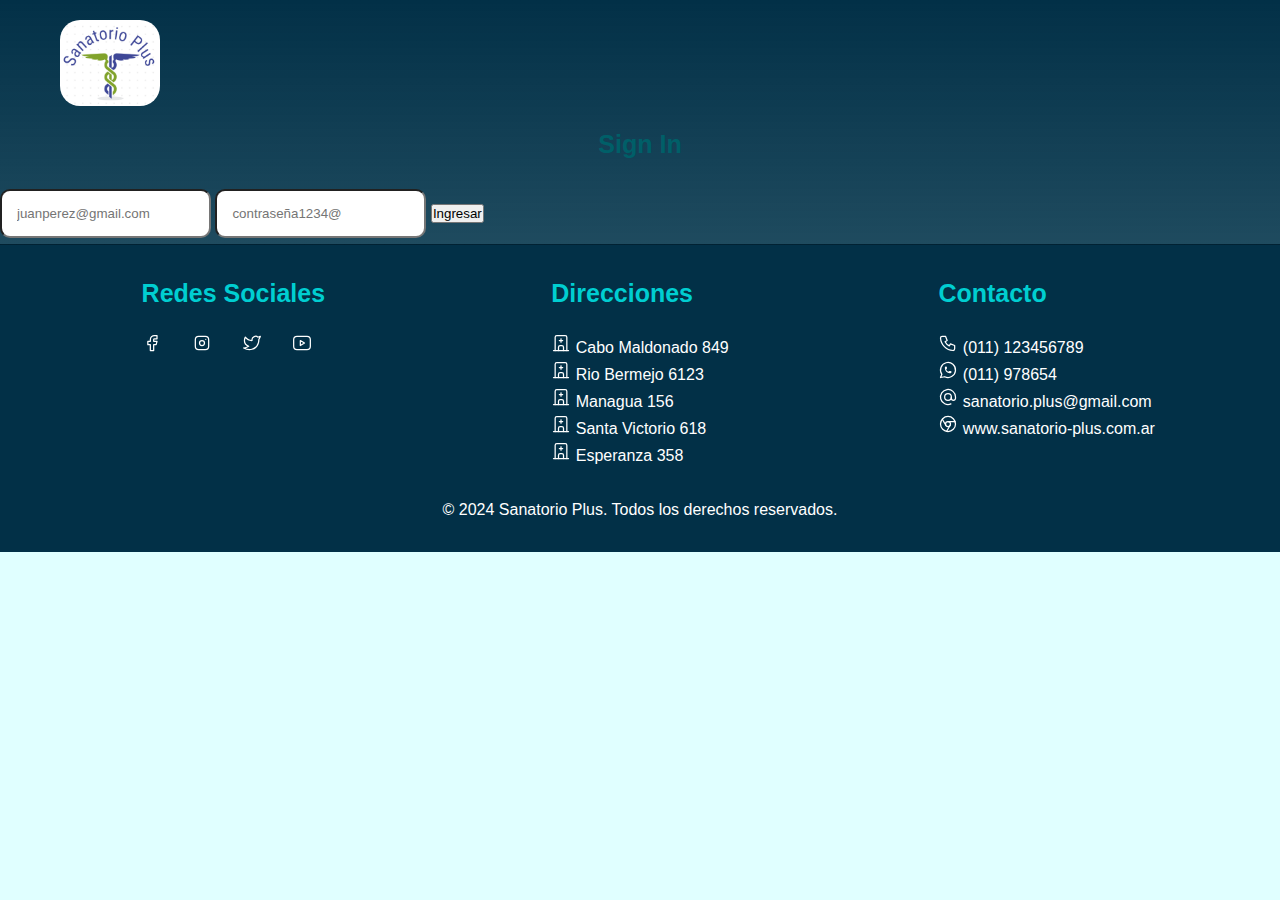
<file: components/ingresoPacientePrimeravez.html>
<head>
  <link rel="stylesheet" href="../css/styles.css">

</head>

<body>
  <header class="header">
    <div class="header-contenido contenedor">
      <img src="../img/logo.png" alt="logo" class="logo">

    </div>
    <section class="form-signin">

      <form>
        <h3>Sign In</h3>
        <input type="email" name="email" id="email" placeholder="juanperez@gmail.com">
        <input type="password" name="password" id="password" placeholder="contraseña1234@">
        <button>Ingresar</button>
      </form>
    </section>
  </header>

  <footer class="footer">
    <div class="items">
      <div class="item redes-sociales">
        <h3>Redes Sociales</h3>
        <div class="redes">

          <a href="#">
            <svg xmlns="http://www.w3.org/2000/svg" class="icon icon-tabler icon-tabler-brand-facebook" width="20"
              height="20" viewBox="0 0 24 24" stroke-width="1.5" stroke="#ff4500" fill="none" stroke-linecap="round"
              stroke-linejoin="round">
              <path stroke="none" d="M0 0h24v24H0z" fill="none" />
              <path d="M7 10v4h3v7h4v-7h3l1 -4h-4v-2a1 1 0 0 1 1 -1h3v-4h-3a5 5 0 0 0 -5 5v2h-3" />
            </svg>
          </a>

          <a href="#">
            <svg xmlns="http://www.w3.org/2000/svg" class="icon icon-tabler icon-tabler-brand-instagram" width="20"
              height="20" viewBox="0 0 24 24" stroke-width="1.5" stroke="#ff4500" fill="none" stroke-linecap="round"
              stroke-linejoin="round">
              <path stroke="none" d="M0 0h24v24H0z" fill="none" />
              <path d="M4 4m0 4a4 4 0 0 1 4 -4h8a4 4 0 0 1 4 4v8a4 4 0 0 1 -4 4h-8a4 4 0 0 1 -4 -4z" />
              <path d="M12 12m-3 0a3 3 0 1 0 6 0a3 3 0 1 0 -6 0" />
              <path d="M16.5 7.5l0 .01" />
            </svg>
          </a>

          <a href="#">
            <svg xmlns="http://www.w3.org/2000/svg" class="icon icon-tabler icon-tabler-brand-twitter" width="20"
              height="20" viewBox="0 0 24 24" stroke-width="1.5" stroke="#ff4500" fill="none" stroke-linecap="round"
              stroke-linejoin="round">
              <path stroke="none" d="M0 0h24v24H0z" fill="none" />
              <path
                d="M22 4.01c-1 .49 -1.98 .689 -3 .99c-1.121 -1.265 -2.783 -1.335 -4.38 -.737s-2.643 2.06 -2.62 3.737v1c-3.245 .083 -6.135 -1.395 -8 -4c0 0 -4.182 7.433 4 11c-1.872 1.247 -3.739 2.088 -6 2c3.308 1.803 6.913 2.423 10.034 1.517c3.58 -1.04 6.522 -3.723 7.651 -7.742a13.84 13.84 0 0 0 .497 -3.753c0 -.249 1.51 -2.772 1.818 -4.013z" />
            </svg>
          </a>

          <a href="#">
            <svg xmlns="http://www.w3.org/2000/svg" class="icon icon-tabler icon-tabler-brand-youtube" width="20"
              height="20" viewBox="0 0 24 24" stroke-width="1.5" stroke="#ff4500" fill="none" stroke-linecap="round"
              stroke-linejoin="round">
              <path stroke="none" d="M0 0h24v24H0z" fill="none" />
              <path d="M2 8a4 4 0 0 1 4 -4h12a4 4 0 0 1 4 4v8a4 4 0 0 1 -4 4h-12a4 4 0 0 1 -4 -4v-8z" />
              <path d="M10 9l5 3l-5 3z" />
            </svg>
          </a>
        </div> <!--.redes -->
      </div> <!-- .redes sociales-->

      <div class="item ubicacion">
        <h3>Direcciones</h3>
        <div class="cedes">
          <div>
            <svg xmlns="http://www.w3.org/2000/svg" class="icon icon-tabler icon-tabler-building-hospital" width="20"
              height="20" viewBox="0 0 24 24" stroke-width="1.5" stroke="#ff4500" fill="none" stroke-linecap="round"
              stroke-linejoin="round">
              <path stroke="none" d="M0 0h24v24H0z" fill="none" />
              <path d="M3 21l18 0" />
              <path d="M5 21v-16a2 2 0 0 1 2 -2h10a2 2 0 0 1 2 2v16" />
              <path d="M9 21v-4a2 2 0 0 1 2 -2h2a2 2 0 0 1 2 2v4" />
              <path d="M10 9l4 0" />
              <path d="M12 7l0 4" />
            </svg>
            Cabo Maldonado 849
          </div>
          <div>
            <svg xmlns="http://www.w3.org/2000/svg" class="icon icon-tabler icon-tabler-building-hospital" width="20"
              height="20" viewBox="0 0 24 24" stroke-width="1.5" stroke="#ff4500" fill="none" stroke-linecap="round"
              stroke-linejoin="round">
              <path stroke="none" d="M0 0h24v24H0z" fill="none" />
              <path d="M3 21l18 0" />
              <path d="M5 21v-16a2 2 0 0 1 2 -2h10a2 2 0 0 1 2 2v16" />
              <path d="M9 21v-4a2 2 0 0 1 2 -2h2a2 2 0 0 1 2 2v4" />
              <path d="M10 9l4 0" />
              <path d="M12 7l0 4" />
            </svg>
            Rio Bermejo 6123
          </div>
          <div>
            <svg xmlns="http://www.w3.org/2000/svg" class="icon icon-tabler icon-tabler-building-hospital" width="20"
              height="20" viewBox="0 0 24 24" stroke-width="1.5" stroke="#ff4500" fill="none" stroke-linecap="round"
              stroke-linejoin="round">
              <path stroke="none" d="M0 0h24v24H0z" fill="none" />
              <path d="M3 21l18 0" />
              <path d="M5 21v-16a2 2 0 0 1 2 -2h10a2 2 0 0 1 2 2v16" />
              <path d="M9 21v-4a2 2 0 0 1 2 -2h2a2 2 0 0 1 2 2v4" />
              <path d="M10 9l4 0" />
              <path d="M12 7l0 4" />
            </svg>
            Managua 156
          </div>
          <div>
            <svg xmlns="http://www.w3.org/2000/svg" class="icon icon-tabler icon-tabler-building-hospital" width="20"
              height="20" viewBox="0 0 24 24" stroke-width="1.5" stroke="#ff4500" fill="none" stroke-linecap="round"
              stroke-linejoin="round">
              <path stroke="none" d="M0 0h24v24H0z" fill="none" />
              <path d="M3 21l18 0" />
              <path d="M5 21v-16a2 2 0 0 1 2 -2h10a2 2 0 0 1 2 2v16" />
              <path d="M9 21v-4a2 2 0 0 1 2 -2h2a2 2 0 0 1 2 2v4" />
              <path d="M10 9l4 0" />
              <path d="M12 7l0 4" />
            </svg>
            Santa Victorio 618
          </div>
          <div>
            <svg xmlns="http://www.w3.org/2000/svg" class="icon icon-tabler icon-tabler-building-hospital" width="20"
              height="20" viewBox="0 0 24 24" stroke-width="1.5" stroke="#ff4500" fill="none" stroke-linecap="round"
              stroke-linejoin="round">
              <path stroke="none" d="M0 0h24v24H0z" fill="none" />
              <path d="M3 21l18 0" />
              <path d="M5 21v-16a2 2 0 0 1 2 -2h10a2 2 0 0 1 2 2v16" />
              <path d="M9 21v-4a2 2 0 0 1 2 -2h2a2 2 0 0 1 2 2v4" />
              <path d="M10 9l4 0" />
              <path d="M12 7l0 4" />
            </svg>
            Esperanza 358
          </div>
        </div>
      </div> <!-- .ubicacion-->

      <div class="item contacto">
        <h3>Contacto</h3>
        <div class="medios">
          <div>
            <svg xmlns="http://www.w3.org/2000/svg" class="icon icon-tabler icon-tabler-phone" width="20" height="20"
              viewBox="0 0 24 24" stroke-width="1.5" stroke="#ff4500" fill="none" stroke-linecap="round"
              stroke-linejoin="round">
              <path stroke="none" d="M0 0h24v24H0z" fill="none" />
              <path
                d="M5 4h4l2 5l-2.5 1.5a11 11 0 0 0 5 5l1.5 -2.5l5 2v4a2 2 0 0 1 -2 2a16 16 0 0 1 -15 -15a2 2 0 0 1 2 -2" />
            </svg> (011) 123456789
          </div>

          <div>
            <svg xmlns="http://www.w3.org/2000/svg" class="icon icon-tabler icon-tabler-brand-whatsapp" width="20"
              height="20" viewBox="0 0 24 24" stroke-width="1.5" stroke="#ff4500" fill="none" stroke-linecap="round"
              stroke-linejoin="round">
              <path stroke="none" d="M0 0h24v24H0z" fill="none" />
              <path d="M3 21l1.65 -3.8a9 9 0 1 1 3.4 2.9l-5.05 .9" />
              <path
                d="M9 10a.5 .5 0 0 0 1 0v-1a.5 .5 0 0 0 -1 0v1a5 5 0 0 0 5 5h1a.5 .5 0 0 0 0 -1h-1a.5 .5 0 0 0 0 1" />
            </svg>
            (011) 978654
          </div>

          <div>
            <svg xmlns="http://www.w3.org/2000/svg" class="icon icon-tabler icon-tabler-at" width="20" height="20"
              viewBox="0 0 24 24" stroke-width="1.5" stroke="#ff4500" fill="none" stroke-linecap="round"
              stroke-linejoin="round">
              <path stroke="none" d="M0 0h24v24H0z" fill="none" />
              <path d="M12 12m-4 0a4 4 0 1 0 8 0a4 4 0 1 0 -8 0" />
              <path d="M16 12v1.5a2.5 2.5 0 0 0 5 0v-1.5a9 9 0 1 0 -5.5 8.28" />
            </svg>
            sanatorio.plus@gmail.com
          </div>

          <div>
            <svg xmlns="http://www.w3.org/2000/svg" class="icon icon-tabler icon-tabler-brand-chrome" width="20"
              height="20" viewBox="0 0 24 24" stroke-width="1.5" stroke="#ff4500" fill="none" stroke-linecap="round"
              stroke-linejoin="round">
              <path stroke="none" d="M0 0h24v24H0z" fill="none" />
              <path d="M12 12m-9 0a9 9 0 1 0 18 0a9 9 0 1 0 -18 0" />
              <path d="M12 12m-3 0a3 3 0 1 0 6 0a3 3 0 1 0 -6 0" />
              <path d="M12 9h8.4" />
              <path d="M14.598 13.5l-4.2 7.275" />
              <path d="M9.402 13.5l-4.2 -7.275" />
            </svg>
            www.sanatorio-plus.com.ar
          </div>
        </div>
      </div> <!-- .contacto-->


    </div>

    <div class="copy">
      © 2024 Sanatorio Plus. Todos los derechos reservados.
    </div>
  </footer>
</body>
</file>
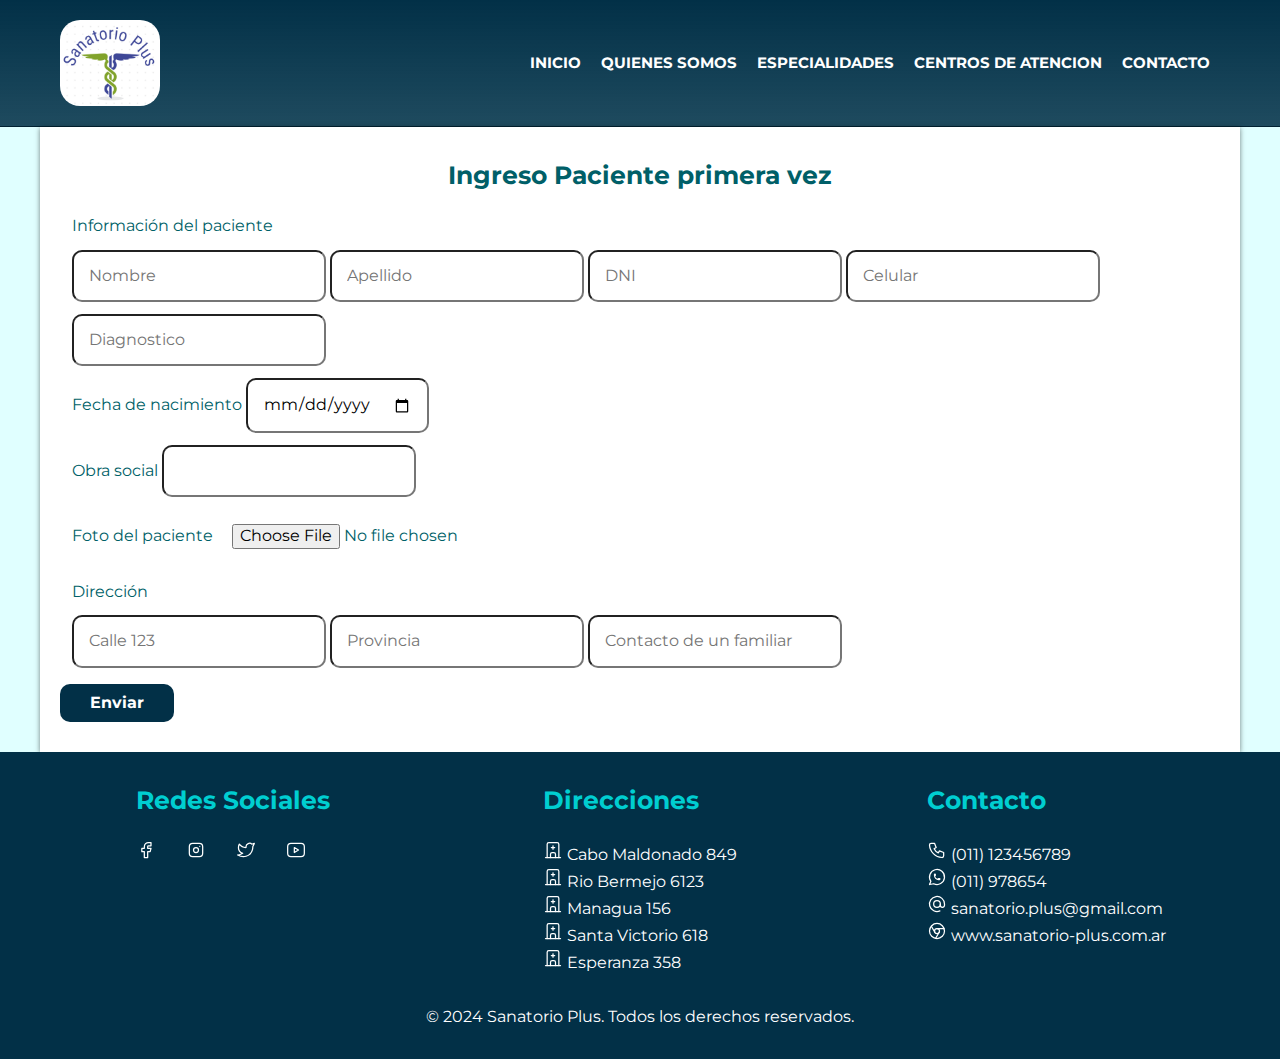
<file: components/ingresopacprimeravez.html>
<!DOCTYPE html>
<html lang="es">

<head>
  <meta charset="UTF-8">
  <meta name="viewport" content="width=device-width, initial-scale=1.0">
  <title>Sanatorio Plus</title>
  <link rel="preconnect" href="https://fonts.googleapis.com">
  <link rel="preconnect" href="https://fonts.gstatic.com" crossorigin>
  <link href="https://fonts.googleapis.com/css2?family=Montserrat:ital,wght@0,100..900;1,100..900&display=swap"
    rel="stylesheet">
  <link rel="icon" type="img/jpg" href="/img/logo.png">
  <link rel="stylesheet" href="/css/normalizer.css">
  <link rel="stylesheet" href="/css/styles.css">

</head>

<body>
  <header class="header">
    <div class="header-contenido contenedor">
      <img src="/img/logo.png" alt="logo" class="logo">
      <nav class="nav-principal">
        <a href="/index.html">Inicio</a>
        <a href="/components/quienes_somos.html">Quienes Somos</a>
        <a href="/components/especilidades_medicas.html">Especialidades</a>
        <a href="/components/centros_de_atencion.html">Centros de Atencion</a>
        <a href="/components/contactanos.html">Contacto</a>
      </nav>
    </div>
  </header>
  <main class="main contenedor sombra">
    <section class="form-pacient form">
      <h3>Ingreso Paciente primera vez</h3>
      <form>
        <fieldset>
          <legend>Información del paciente</legend>

          <section>
            <input type="text" name="name" id="name" placeholder="Nombre">
            <input type="text" name="surname" id="surname" placeholder="Apellido">
            <input type="number" name="dni" id="dni" placeholder="DNI">
            <input type="number" name="phone" id="phone" placeholder="Celular">
            <input type="text" name="diagnosis" id="diagnosis" placeholder="Diagnostico">
            <div class="data-os">
              <label for="birthday">Fecha de nacimiento</label>
              <input type="date" name="birthday" id="birthday">
            </div>
          </section>
            <section class="data-os">
              <label for="oss">Obra social</label>
              <input list="os" id="oss" name="oss" />
              <datalist id="os">
                <option value="OSDE">OSDE</option>
                <option value="PAMI">PAMI</option>
                <option value="OSECAC">OSECAC</option>
                <option value="Swiss Medical">Swiss Medical</option>
                <option value="No tiene">No tiene</option>
              </datalist>
            </section>
            <div>
              <label for="pictures">Foto del paciente</label>
              <input type="file" name="pictures" id="pictures">
            </div>
        </fieldset>
        <fieldset>
          <legend>Dirección</legend>
          <section>
            <input type="text" name="direction" id="direction" placeholder="Calle 123">
            <input type="text" name="location" id="location" placeholder="Provincia">
            <input type="number" name="phoneExtra" id="phoneExtra" placeholder="Contacto de un familiar">
          </section>
        </fieldset>
        <button class="boton">Enviar</button>
      </form>
    </section>
  </main>

  <footer class="footer">
    <div class="items">
      <div class="item redes-sociales">
        <h3>Redes Sociales</h3>
        <div class="redes">

          <a href="#">
            <svg xmlns="http://www.w3.org/2000/svg" class="icon icon-tabler icon-tabler-brand-facebook" width="20"
              height="20" viewBox="0 0 24 24" stroke-width="1.5" stroke="#ff4500" fill="none" stroke-linecap="round"
              stroke-linejoin="round">
              <path stroke="none" d="M0 0h24v24H0z" fill="none" />
              <path d="M7 10v4h3v7h4v-7h3l1 -4h-4v-2a1 1 0 0 1 1 -1h3v-4h-3a5 5 0 0 0 -5 5v2h-3" />
            </svg>
          </a>

          <a href="#">
            <svg xmlns="http://www.w3.org/2000/svg" class="icon icon-tabler icon-tabler-brand-instagram" width="20"
              height="20" viewBox="0 0 24 24" stroke-width="1.5" stroke="#ff4500" fill="none" stroke-linecap="round"
              stroke-linejoin="round">
              <path stroke="none" d="M0 0h24v24H0z" fill="none" />
              <path d="M4 4m0 4a4 4 0 0 1 4 -4h8a4 4 0 0 1 4 4v8a4 4 0 0 1 -4 4h-8a4 4 0 0 1 -4 -4z" />
              <path d="M12 12m-3 0a3 3 0 1 0 6 0a3 3 0 1 0 -6 0" />
              <path d="M16.5 7.5l0 .01" />
            </svg>
          </a>

          <a href="#">
            <svg xmlns="http://www.w3.org/2000/svg" class="icon icon-tabler icon-tabler-brand-twitter" width="20"
              height="20" viewBox="0 0 24 24" stroke-width="1.5" stroke="#ff4500" fill="none" stroke-linecap="round"
              stroke-linejoin="round">
              <path stroke="none" d="M0 0h24v24H0z" fill="none" />
              <path
                d="M22 4.01c-1 .49 -1.98 .689 -3 .99c-1.121 -1.265 -2.783 -1.335 -4.38 -.737s-2.643 2.06 -2.62 3.737v1c-3.245 .083 -6.135 -1.395 -8 -4c0 0 -4.182 7.433 4 11c-1.872 1.247 -3.739 2.088 -6 2c3.308 1.803 6.913 2.423 10.034 1.517c3.58 -1.04 6.522 -3.723 7.651 -7.742a13.84 13.84 0 0 0 .497 -3.753c0 -.249 1.51 -2.772 1.818 -4.013z" />
            </svg>
          </a>

          <a href="#">
            <svg xmlns="http://www.w3.org/2000/svg" class="icon icon-tabler icon-tabler-brand-youtube" width="20"
              height="20" viewBox="0 0 24 24" stroke-width="1.5" stroke="#ff4500" fill="none" stroke-linecap="round"
              stroke-linejoin="round">
              <path stroke="none" d="M0 0h24v24H0z" fill="none" />
              <path d="M2 8a4 4 0 0 1 4 -4h12a4 4 0 0 1 4 4v8a4 4 0 0 1 -4 4h-12a4 4 0 0 1 -4 -4v-8z" />
              <path d="M10 9l5 3l-5 3z" />
            </svg>
          </a>
        </div> <!--.redes -->
      </div> <!-- .redes sociales-->

      <div class="item ubicacion">
        <h3>Direcciones</h3>
        <div class="cedes">
          <div>
            <svg xmlns="http://www.w3.org/2000/svg" class="icon icon-tabler icon-tabler-building-hospital" width="20"
              height="20" viewBox="0 0 24 24" stroke-width="1.5" stroke="#ff4500" fill="none" stroke-linecap="round"
              stroke-linejoin="round">
              <path stroke="none" d="M0 0h24v24H0z" fill="none" />
              <path d="M3 21l18 0" />
              <path d="M5 21v-16a2 2 0 0 1 2 -2h10a2 2 0 0 1 2 2v16" />
              <path d="M9 21v-4a2 2 0 0 1 2 -2h2a2 2 0 0 1 2 2v4" />
              <path d="M10 9l4 0" />
              <path d="M12 7l0 4" />
            </svg>
            Cabo Maldonado 849
          </div>
          <div>
            <svg xmlns="http://www.w3.org/2000/svg" class="icon icon-tabler icon-tabler-building-hospital" width="20"
              height="20" viewBox="0 0 24 24" stroke-width="1.5" stroke="#ff4500" fill="none" stroke-linecap="round"
              stroke-linejoin="round">
              <path stroke="none" d="M0 0h24v24H0z" fill="none" />
              <path d="M3 21l18 0" />
              <path d="M5 21v-16a2 2 0 0 1 2 -2h10a2 2 0 0 1 2 2v16" />
              <path d="M9 21v-4a2 2 0 0 1 2 -2h2a2 2 0 0 1 2 2v4" />
              <path d="M10 9l4 0" />
              <path d="M12 7l0 4" />
            </svg>
            Rio Bermejo 6123
          </div>
          <div>
            <svg xmlns="http://www.w3.org/2000/svg" class="icon icon-tabler icon-tabler-building-hospital" width="20"
              height="20" viewBox="0 0 24 24" stroke-width="1.5" stroke="#ff4500" fill="none" stroke-linecap="round"
              stroke-linejoin="round">
              <path stroke="none" d="M0 0h24v24H0z" fill="none" />
              <path d="M3 21l18 0" />
              <path d="M5 21v-16a2 2 0 0 1 2 -2h10a2 2 0 0 1 2 2v16" />
              <path d="M9 21v-4a2 2 0 0 1 2 -2h2a2 2 0 0 1 2 2v4" />
              <path d="M10 9l4 0" />
              <path d="M12 7l0 4" />
            </svg>
            Managua 156
          </div>
          <div>
            <svg xmlns="http://www.w3.org/2000/svg" class="icon icon-tabler icon-tabler-building-hospital" width="20"
              height="20" viewBox="0 0 24 24" stroke-width="1.5" stroke="#ff4500" fill="none" stroke-linecap="round"
              stroke-linejoin="round">
              <path stroke="none" d="M0 0h24v24H0z" fill="none" />
              <path d="M3 21l18 0" />
              <path d="M5 21v-16a2 2 0 0 1 2 -2h10a2 2 0 0 1 2 2v16" />
              <path d="M9 21v-4a2 2 0 0 1 2 -2h2a2 2 0 0 1 2 2v4" />
              <path d="M10 9l4 0" />
              <path d="M12 7l0 4" />
            </svg>
            Santa Victorio 618
          </div>
          <div>
            <svg xmlns="http://www.w3.org/2000/svg" class="icon icon-tabler icon-tabler-building-hospital" width="20"
              height="20" viewBox="0 0 24 24" stroke-width="1.5" stroke="#ff4500" fill="none" stroke-linecap="round"
              stroke-linejoin="round">
              <path stroke="none" d="M0 0h24v24H0z" fill="none" />
              <path d="M3 21l18 0" />
              <path d="M5 21v-16a2 2 0 0 1 2 -2h10a2 2 0 0 1 2 2v16" />
              <path d="M9 21v-4a2 2 0 0 1 2 -2h2a2 2 0 0 1 2 2v4" />
              <path d="M10 9l4 0" />
              <path d="M12 7l0 4" />
            </svg>
            Esperanza 358
          </div>
        </div>
      </div> <!-- .ubicacion-->

      <div class="item contacto">
        <h3>Contacto</h3>
        <div class="medios">
          <div>
            <svg xmlns="http://www.w3.org/2000/svg" class="icon icon-tabler icon-tabler-phone" width="20" height="20"
              viewBox="0 0 24 24" stroke-width="1.5" stroke="#ff4500" fill="none" stroke-linecap="round"
              stroke-linejoin="round">
              <path stroke="none" d="M0 0h24v24H0z" fill="none" />
              <path
                d="M5 4h4l2 5l-2.5 1.5a11 11 0 0 0 5 5l1.5 -2.5l5 2v4a2 2 0 0 1 -2 2a16 16 0 0 1 -15 -15a2 2 0 0 1 2 -2" />
            </svg> (011) 123456789
          </div>

          <div>
            <svg xmlns="http://www.w3.org/2000/svg" class="icon icon-tabler icon-tabler-brand-whatsapp" width="20"
              height="20" viewBox="0 0 24 24" stroke-width="1.5" stroke="#ff4500" fill="none" stroke-linecap="round"
              stroke-linejoin="round">
              <path stroke="none" d="M0 0h24v24H0z" fill="none" />
              <path d="M3 21l1.65 -3.8a9 9 0 1 1 3.4 2.9l-5.05 .9" />
              <path
                d="M9 10a.5 .5 0 0 0 1 0v-1a.5 .5 0 0 0 -1 0v1a5 5 0 0 0 5 5h1a.5 .5 0 0 0 0 -1h-1a.5 .5 0 0 0 0 1" />
            </svg>
            (011) 978654
          </div>

          <div>
            <svg xmlns="http://www.w3.org/2000/svg" class="icon icon-tabler icon-tabler-at" width="20" height="20"
              viewBox="0 0 24 24" stroke-width="1.5" stroke="#ff4500" fill="none" stroke-linecap="round"
              stroke-linejoin="round">
              <path stroke="none" d="M0 0h24v24H0z" fill="none" />
              <path d="M12 12m-4 0a4 4 0 1 0 8 0a4 4 0 1 0 -8 0" />
              <path d="M16 12v1.5a2.5 2.5 0 0 0 5 0v-1.5a9 9 0 1 0 -5.5 8.28" />
            </svg>
            sanatorio.plus@gmail.com
          </div>

          <div>
            <svg xmlns="http://www.w3.org/2000/svg" class="icon icon-tabler icon-tabler-brand-chrome" width="20"
              height="20" viewBox="0 0 24 24" stroke-width="1.5" stroke="#ff4500" fill="none" stroke-linecap="round"
              stroke-linejoin="round">
              <path stroke="none" d="M0 0h24v24H0z" fill="none" />
              <path d="M12 12m-9 0a9 9 0 1 0 18 0a9 9 0 1 0 -18 0" />
              <path d="M12 12m-3 0a3 3 0 1 0 6 0a3 3 0 1 0 -6 0" />
              <path d="M12 9h8.4" />
              <path d="M14.598 13.5l-4.2 7.275" />
              <path d="M9.402 13.5l-4.2 -7.275" />
            </svg>
            www.sanatorio-plus.com.ar
          </div>
        </div>
      </div> <!-- .contacto-->


    </div>

    <div class="copy">
      © 2024 Sanatorio Plus. Todos los derechos reservados.
    </div>
  </footer>
</body>

</html>
</file>
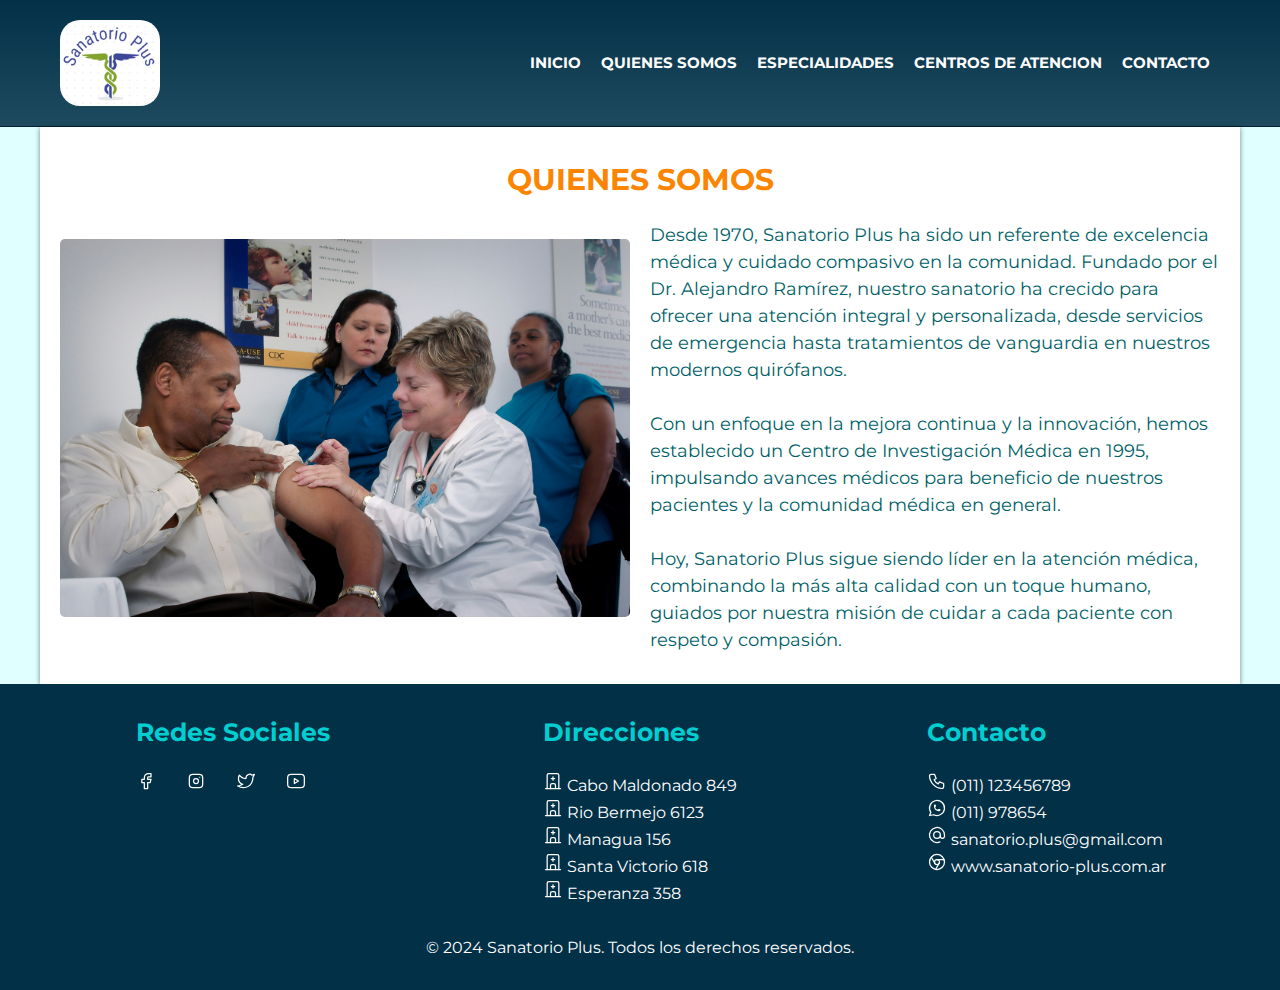
<file: components/quienes_somos.html>
<!DOCTYPE html>
<html lang="es">

<head>
  <meta charset="UTF-8">
  <meta name="viewport" content="width=device-width, initial-scale=1.0">
  <title>Sanatorio Plus</title>
  <link rel="preconnect" href="https://fonts.googleapis.com">
  <link rel="preconnect" href="https://fonts.gstatic.com" crossorigin>
  <link href="https://fonts.googleapis.com/css2?family=Montserrat:ital,wght@0,100..900;1,100..900&display=swap"
    rel="stylesheet">
  <link rel="icon" type="img/jpg" href="/img/logo.png">
  <link rel="stylesheet" href="/css/normalizer.css">
  <link rel="stylesheet" href="/css/styles.css">

</head>

<body>
  <header class="header">
    <div class="header-contenido contenedor">
      <img src="/img/logo.png" alt="logo" class="logo">
      <nav class="nav-principal">
        <a href="/index.html">Inicio</a>
        <a href="/components/quienes_somos.html">Quienes Somos</a>
        <a href="/components/especilidades_medicas.html">Especialidades</a>
        <a href="/components/centros_de_atencion.html">Centros de Atencion</a>
        <a href="/components/contactanos.html">Contacto</a>
      </nav>
    </div>
  </header>
  <main class="main contenedor sombra ">

    <section class="quienes-somos">
      <h2>Quienes somos</h2>
      <div class="contenido-quienes-somos">
        <img src="/img/quienes_somos/atencion_medica.jpg" alt="quienes somos">
        <p>Desde 1970, Sanatorio Plus ha sido un referente de excelencia médica y cuidado compasivo en la comunidad.
          Fundado por el Dr. Alejandro Ramírez, nuestro sanatorio ha crecido para ofrecer una atención integral y
          personalizada, desde servicios de emergencia hasta tratamientos de vanguardia en nuestros modernos quirófanos.
          <br><br>
          Con un enfoque en la mejora continua y la innovación, hemos establecido un Centro de Investigación Médica en
          1995, impulsando avances médicos para beneficio de nuestros pacientes y la comunidad médica en general.
          <br><br>
          Hoy, Sanatorio Plus sigue siendo líder en la atención médica, combinando la más alta calidad con un toque
          humano, guiados por nuestra misión de cuidar a cada paciente con respeto y compasión.</p>
      </div>
    </section>

  </main>
  <footer class="footer">
    <div class="items">
      <div class="item redes-sociales">
        <h3>Redes Sociales</h3>
        <div class="redes">

          <a href="#">
            <svg xmlns="http://www.w3.org/2000/svg" class="icon icon-tabler icon-tabler-brand-facebook" width="20"
              height="20" viewBox="0 0 24 24" stroke-width="1.5" stroke="#ff4500" fill="none" stroke-linecap="round"
              stroke-linejoin="round">
              <path stroke="none" d="M0 0h24v24H0z" fill="none" />
              <path d="M7 10v4h3v7h4v-7h3l1 -4h-4v-2a1 1 0 0 1 1 -1h3v-4h-3a5 5 0 0 0 -5 5v2h-3" />
            </svg>
          </a>

          <a href="#">
            <svg xmlns="http://www.w3.org/2000/svg" class="icon icon-tabler icon-tabler-brand-instagram" width="20"
              height="20" viewBox="0 0 24 24" stroke-width="1.5" stroke="#ff4500" fill="none" stroke-linecap="round"
              stroke-linejoin="round">
              <path stroke="none" d="M0 0h24v24H0z" fill="none" />
              <path d="M4 4m0 4a4 4 0 0 1 4 -4h8a4 4 0 0 1 4 4v8a4 4 0 0 1 -4 4h-8a4 4 0 0 1 -4 -4z" />
              <path d="M12 12m-3 0a3 3 0 1 0 6 0a3 3 0 1 0 -6 0" />
              <path d="M16.5 7.5l0 .01" />
            </svg>
          </a>

          <a href="#">
            <svg xmlns="http://www.w3.org/2000/svg" class="icon icon-tabler icon-tabler-brand-twitter" width="20"
              height="20" viewBox="0 0 24 24" stroke-width="1.5" stroke="#ff4500" fill="none" stroke-linecap="round"
              stroke-linejoin="round">
              <path stroke="none" d="M0 0h24v24H0z" fill="none" />
              <path
                d="M22 4.01c-1 .49 -1.98 .689 -3 .99c-1.121 -1.265 -2.783 -1.335 -4.38 -.737s-2.643 2.06 -2.62 3.737v1c-3.245 .083 -6.135 -1.395 -8 -4c0 0 -4.182 7.433 4 11c-1.872 1.247 -3.739 2.088 -6 2c3.308 1.803 6.913 2.423 10.034 1.517c3.58 -1.04 6.522 -3.723 7.651 -7.742a13.84 13.84 0 0 0 .497 -3.753c0 -.249 1.51 -2.772 1.818 -4.013z" />
            </svg>
          </a>

          <a href="#">
            <svg xmlns="http://www.w3.org/2000/svg" class="icon icon-tabler icon-tabler-brand-youtube" width="20"
              height="20" viewBox="0 0 24 24" stroke-width="1.5" stroke="#ff4500" fill="none" stroke-linecap="round"
              stroke-linejoin="round">
              <path stroke="none" d="M0 0h24v24H0z" fill="none" />
              <path d="M2 8a4 4 0 0 1 4 -4h12a4 4 0 0 1 4 4v8a4 4 0 0 1 -4 4h-12a4 4 0 0 1 -4 -4v-8z" />
              <path d="M10 9l5 3l-5 3z" />
            </svg>
          </a>
        </div> <!--.redes -->
      </div> <!-- .redes sociales-->

      <div class="item ubicacion">
        <h3>Direcciones</h3>
        <div class="cedes">
          <div>
            <svg xmlns="http://www.w3.org/2000/svg" class="icon icon-tabler icon-tabler-building-hospital" width="20"
              height="20" viewBox="0 0 24 24" stroke-width="1.5" stroke="#ff4500" fill="none" stroke-linecap="round"
              stroke-linejoin="round">
              <path stroke="none" d="M0 0h24v24H0z" fill="none" />
              <path d="M3 21l18 0" />
              <path d="M5 21v-16a2 2 0 0 1 2 -2h10a2 2 0 0 1 2 2v16" />
              <path d="M9 21v-4a2 2 0 0 1 2 -2h2a2 2 0 0 1 2 2v4" />
              <path d="M10 9l4 0" />
              <path d="M12 7l0 4" />
            </svg>
            Cabo Maldonado 849
          </div>
          <div>
            <svg xmlns="http://www.w3.org/2000/svg" class="icon icon-tabler icon-tabler-building-hospital" width="20"
              height="20" viewBox="0 0 24 24" stroke-width="1.5" stroke="#ff4500" fill="none" stroke-linecap="round"
              stroke-linejoin="round">
              <path stroke="none" d="M0 0h24v24H0z" fill="none" />
              <path d="M3 21l18 0" />
              <path d="M5 21v-16a2 2 0 0 1 2 -2h10a2 2 0 0 1 2 2v16" />
              <path d="M9 21v-4a2 2 0 0 1 2 -2h2a2 2 0 0 1 2 2v4" />
              <path d="M10 9l4 0" />
              <path d="M12 7l0 4" />
            </svg>
            Rio Bermejo 6123
          </div>
          <div>
            <svg xmlns="http://www.w3.org/2000/svg" class="icon icon-tabler icon-tabler-building-hospital" width="20"
              height="20" viewBox="0 0 24 24" stroke-width="1.5" stroke="#ff4500" fill="none" stroke-linecap="round"
              stroke-linejoin="round">
              <path stroke="none" d="M0 0h24v24H0z" fill="none" />
              <path d="M3 21l18 0" />
              <path d="M5 21v-16a2 2 0 0 1 2 -2h10a2 2 0 0 1 2 2v16" />
              <path d="M9 21v-4a2 2 0 0 1 2 -2h2a2 2 0 0 1 2 2v4" />
              <path d="M10 9l4 0" />
              <path d="M12 7l0 4" />
            </svg>
            Managua 156
          </div>
          <div>
            <svg xmlns="http://www.w3.org/2000/svg" class="icon icon-tabler icon-tabler-building-hospital" width="20"
              height="20" viewBox="0 0 24 24" stroke-width="1.5" stroke="#ff4500" fill="none" stroke-linecap="round"
              stroke-linejoin="round">
              <path stroke="none" d="M0 0h24v24H0z" fill="none" />
              <path d="M3 21l18 0" />
              <path d="M5 21v-16a2 2 0 0 1 2 -2h10a2 2 0 0 1 2 2v16" />
              <path d="M9 21v-4a2 2 0 0 1 2 -2h2a2 2 0 0 1 2 2v4" />
              <path d="M10 9l4 0" />
              <path d="M12 7l0 4" />
            </svg>
            Santa Victorio 618
          </div>
          <div>
            <svg xmlns="http://www.w3.org/2000/svg" class="icon icon-tabler icon-tabler-building-hospital" width="20"
              height="20" viewBox="0 0 24 24" stroke-width="1.5" stroke="#ff4500" fill="none" stroke-linecap="round"
              stroke-linejoin="round">
              <path stroke="none" d="M0 0h24v24H0z" fill="none" />
              <path d="M3 21l18 0" />
              <path d="M5 21v-16a2 2 0 0 1 2 -2h10a2 2 0 0 1 2 2v16" />
              <path d="M9 21v-4a2 2 0 0 1 2 -2h2a2 2 0 0 1 2 2v4" />
              <path d="M10 9l4 0" />
              <path d="M12 7l0 4" />
            </svg>
            Esperanza 358
          </div>
        </div>
      </div> <!-- .ubicacion-->

      <div class="item contacto">
        <h3>Contacto</h3>
        <div class="medios">
          <div>
            <svg xmlns="http://www.w3.org/2000/svg" class="icon icon-tabler icon-tabler-phone" width="20" height="20"
              viewBox="0 0 24 24" stroke-width="1.5" stroke="#ff4500" fill="none" stroke-linecap="round"
              stroke-linejoin="round">
              <path stroke="none" d="M0 0h24v24H0z" fill="none" />
              <path
                d="M5 4h4l2 5l-2.5 1.5a11 11 0 0 0 5 5l1.5 -2.5l5 2v4a2 2 0 0 1 -2 2a16 16 0 0 1 -15 -15a2 2 0 0 1 2 -2" />
            </svg> (011) 123456789
          </div>

          <div>
            <svg xmlns="http://www.w3.org/2000/svg" class="icon icon-tabler icon-tabler-brand-whatsapp" width="20"
              height="20" viewBox="0 0 24 24" stroke-width="1.5" stroke="#ff4500" fill="none" stroke-linecap="round"
              stroke-linejoin="round">
              <path stroke="none" d="M0 0h24v24H0z" fill="none" />
              <path d="M3 21l1.65 -3.8a9 9 0 1 1 3.4 2.9l-5.05 .9" />
              <path
                d="M9 10a.5 .5 0 0 0 1 0v-1a.5 .5 0 0 0 -1 0v1a5 5 0 0 0 5 5h1a.5 .5 0 0 0 0 -1h-1a.5 .5 0 0 0 0 1" />
            </svg>
            (011) 978654
          </div>

          <div>
            <svg xmlns="http://www.w3.org/2000/svg" class="icon icon-tabler icon-tabler-at" width="20" height="20"
              viewBox="0 0 24 24" stroke-width="1.5" stroke="#ff4500" fill="none" stroke-linecap="round"
              stroke-linejoin="round">
              <path stroke="none" d="M0 0h24v24H0z" fill="none" />
              <path d="M12 12m-4 0a4 4 0 1 0 8 0a4 4 0 1 0 -8 0" />
              <path d="M16 12v1.5a2.5 2.5 0 0 0 5 0v-1.5a9 9 0 1 0 -5.5 8.28" />
            </svg>
            sanatorio.plus@gmail.com
          </div>

          <div>
            <svg xmlns="http://www.w3.org/2000/svg" class="icon icon-tabler icon-tabler-brand-chrome" width="20"
              height="20" viewBox="0 0 24 24" stroke-width="1.5" stroke="#ff4500" fill="none" stroke-linecap="round"
              stroke-linejoin="round">
              <path stroke="none" d="M0 0h24v24H0z" fill="none" />
              <path d="M12 12m-9 0a9 9 0 1 0 18 0a9 9 0 1 0 -18 0" />
              <path d="M12 12m-3 0a3 3 0 1 0 6 0a3 3 0 1 0 -6 0" />
              <path d="M12 9h8.4" />
              <path d="M14.598 13.5l-4.2 7.275" />
              <path d="M9.402 13.5l-4.2 -7.275" />
            </svg>
            www.sanatorio-plus.com.ar
          </div>
        </div>
      </div> <!-- .contacto-->


    </div>

    <div class="copy">
      © 2024 Sanatorio Plus. Todos los derechos reservados.
    </div>
  </footer>

</body>

</html>
</file>
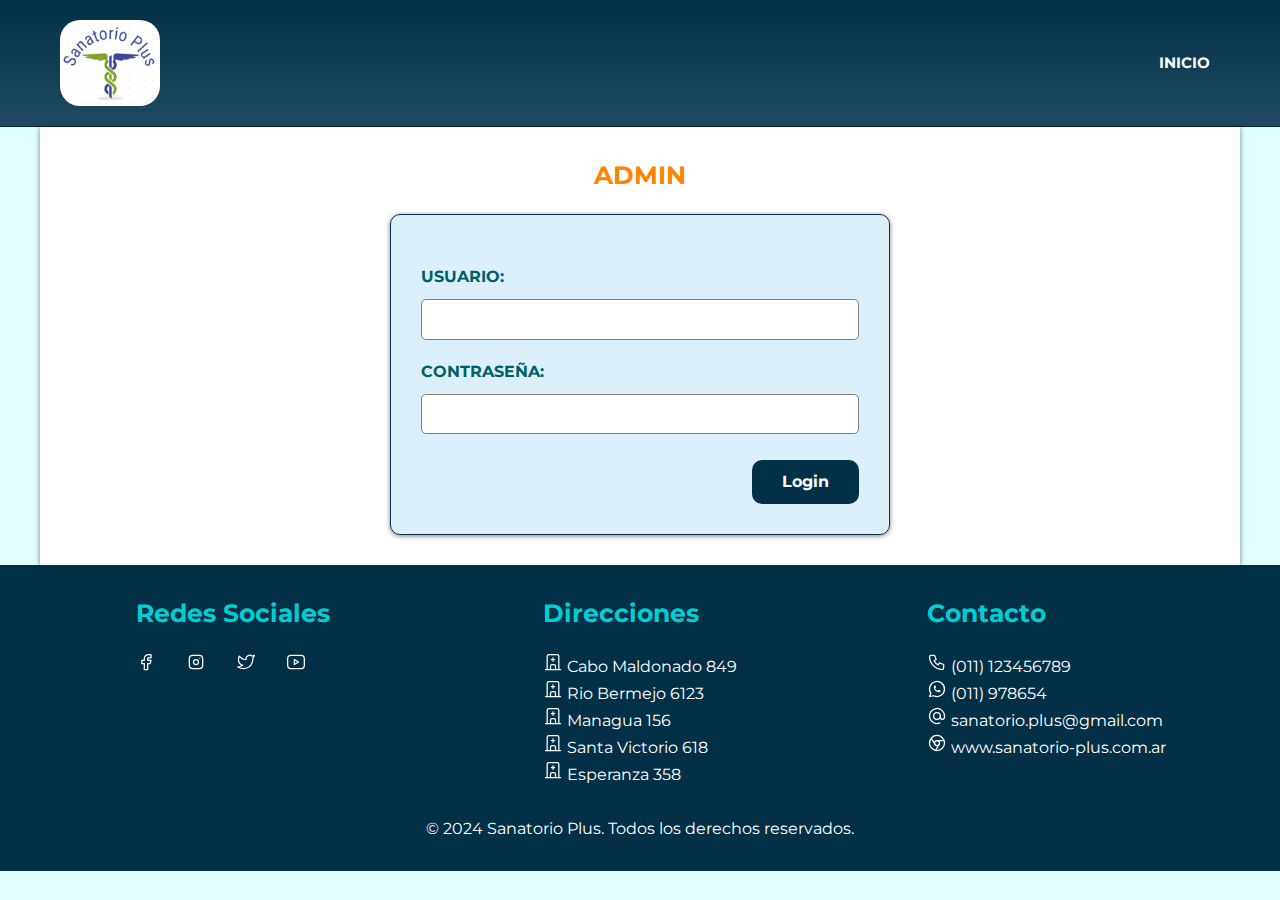
<file: components/admin/login_admin.html>
<!DOCTYPE html>
<html lang="es">

<head>
  <meta charset="UTF-8">
  <meta name="viewport" content="width=device-width, initial-scale=1.0">
  <title>Sanatorio Plus</title>
  <link rel="preconnect" href="https://fonts.googleapis.com">
  <link rel="preconnect" href="https://fonts.gstatic.com" crossorigin>
  <link href="https://fonts.googleapis.com/css2?family=Montserrat:ital,wght@0,100..900;1,100..900&display=swap"
    rel="stylesheet">
  <link rel="icon" type="img/jpg" href="/img/logo.png">
  <link rel="stylesheet" href="/css/normalizer.css">
  <link rel="stylesheet" href="/css/styles.css">

</head>

<body>
  <header class="header">
    <div class="header-contenido contenedor">
      <img src="/img/logo.png" alt="logo" class="logo">
      <nav class="nav-principal">
        <a href="/index.html">Inicio</a>
        <!-- <a href="/components/quienes_somos.html">Quienes Somos</a>
        <a href="/components/especilidades_medicas.html">Especialidades</a>
        <a href="/components/centros_de_atencion.html">Centros de Atencion</a>
        <a href="/components/contactanos.html">Contacto</a> -->
      </nav>
    </div>
  </header>
  <main class="main contenedor sombra ">

    <section class="login-admin">
      <h3>Admin</h3>

      <form action="#" class="form form-login-admin sombra">
        <div class="campos">

          <div class="campo">
            <label for="user">Usuario:</label>
            <input type="text" name="user" class="userInput">
          </div>

          <div class="campo">
            <label for="password">Contraseña:</label>
            <input type="password" name="password" class="passwordInput">
          </div>

        </div>
        <div class="derecha">
          <a href="#" class="boton btn_login">Login</a>
        </div>

      </form>

    </section>

  </main>


  <footer class="footer">
    <div class="items">
      <div class="item redes-sociales">
        <h3>Redes Sociales</h3>
        <div class="redes">

          <a href="#">
            <svg xmlns="http://www.w3.org/2000/svg" class="icon icon-tabler icon-tabler-brand-facebook" width="20"
              height="20" viewBox="0 0 24 24" stroke-width="1.5" stroke="#ff4500" fill="none" stroke-linecap="round"
              stroke-linejoin="round">
              <path stroke="none" d="M0 0h24v24H0z" fill="none" />
              <path d="M7 10v4h3v7h4v-7h3l1 -4h-4v-2a1 1 0 0 1 1 -1h3v-4h-3a5 5 0 0 0 -5 5v2h-3" />
            </svg>
          </a>

          <a href="#">
            <svg xmlns="http://www.w3.org/2000/svg" class="icon icon-tabler icon-tabler-brand-instagram" width="20"
              height="20" viewBox="0 0 24 24" stroke-width="1.5" stroke="#ff4500" fill="none" stroke-linecap="round"
              stroke-linejoin="round">
              <path stroke="none" d="M0 0h24v24H0z" fill="none" />
              <path d="M4 4m0 4a4 4 0 0 1 4 -4h8a4 4 0 0 1 4 4v8a4 4 0 0 1 -4 4h-8a4 4 0 0 1 -4 -4z" />
              <path d="M12 12m-3 0a3 3 0 1 0 6 0a3 3 0 1 0 -6 0" />
              <path d="M16.5 7.5l0 .01" />
            </svg>
          </a>

          <a href="#">
            <svg xmlns="http://www.w3.org/2000/svg" class="icon icon-tabler icon-tabler-brand-twitter" width="20"
              height="20" viewBox="0 0 24 24" stroke-width="1.5" stroke="#ff4500" fill="none" stroke-linecap="round"
              stroke-linejoin="round">
              <path stroke="none" d="M0 0h24v24H0z" fill="none" />
              <path
                d="M22 4.01c-1 .49 -1.98 .689 -3 .99c-1.121 -1.265 -2.783 -1.335 -4.38 -.737s-2.643 2.06 -2.62 3.737v1c-3.245 .083 -6.135 -1.395 -8 -4c0 0 -4.182 7.433 4 11c-1.872 1.247 -3.739 2.088 -6 2c3.308 1.803 6.913 2.423 10.034 1.517c3.58 -1.04 6.522 -3.723 7.651 -7.742a13.84 13.84 0 0 0 .497 -3.753c0 -.249 1.51 -2.772 1.818 -4.013z" />
            </svg>
          </a>

          <a href="#">
            <svg xmlns="http://www.w3.org/2000/svg" class="icon icon-tabler icon-tabler-brand-youtube" width="20"
              height="20" viewBox="0 0 24 24" stroke-width="1.5" stroke="#ff4500" fill="none" stroke-linecap="round"
              stroke-linejoin="round">
              <path stroke="none" d="M0 0h24v24H0z" fill="none" />
              <path d="M2 8a4 4 0 0 1 4 -4h12a4 4 0 0 1 4 4v8a4 4 0 0 1 -4 4h-12a4 4 0 0 1 -4 -4v-8z" />
              <path d="M10 9l5 3l-5 3z" />
            </svg>
          </a>
        </div> <!--.redes -->
      </div> <!-- .redes sociales-->

      <div class="item ubicacion">
        <h3>Direcciones</h3>
        <div class="cedes">
          <div>
            <svg xmlns="http://www.w3.org/2000/svg" class="icon icon-tabler icon-tabler-building-hospital" width="20"
              height="20" viewBox="0 0 24 24" stroke-width="1.5" stroke="#ff4500" fill="none" stroke-linecap="round"
              stroke-linejoin="round">
              <path stroke="none" d="M0 0h24v24H0z" fill="none" />
              <path d="M3 21l18 0" />
              <path d="M5 21v-16a2 2 0 0 1 2 -2h10a2 2 0 0 1 2 2v16" />
              <path d="M9 21v-4a2 2 0 0 1 2 -2h2a2 2 0 0 1 2 2v4" />
              <path d="M10 9l4 0" />
              <path d="M12 7l0 4" />
            </svg>
            Cabo Maldonado 849
          </div>
          <div>
            <svg xmlns="http://www.w3.org/2000/svg" class="icon icon-tabler icon-tabler-building-hospital" width="20"
              height="20" viewBox="0 0 24 24" stroke-width="1.5" stroke="#ff4500" fill="none" stroke-linecap="round"
              stroke-linejoin="round">
              <path stroke="none" d="M0 0h24v24H0z" fill="none" />
              <path d="M3 21l18 0" />
              <path d="M5 21v-16a2 2 0 0 1 2 -2h10a2 2 0 0 1 2 2v16" />
              <path d="M9 21v-4a2 2 0 0 1 2 -2h2a2 2 0 0 1 2 2v4" />
              <path d="M10 9l4 0" />
              <path d="M12 7l0 4" />
            </svg>
            Rio Bermejo 6123
          </div>
          <div>
            <svg xmlns="http://www.w3.org/2000/svg" class="icon icon-tabler icon-tabler-building-hospital" width="20"
              height="20" viewBox="0 0 24 24" stroke-width="1.5" stroke="#ff4500" fill="none" stroke-linecap="round"
              stroke-linejoin="round">
              <path stroke="none" d="M0 0h24v24H0z" fill="none" />
              <path d="M3 21l18 0" />
              <path d="M5 21v-16a2 2 0 0 1 2 -2h10a2 2 0 0 1 2 2v16" />
              <path d="M9 21v-4a2 2 0 0 1 2 -2h2a2 2 0 0 1 2 2v4" />
              <path d="M10 9l4 0" />
              <path d="M12 7l0 4" />
            </svg>
            Managua 156
          </div>
          <div>
            <svg xmlns="http://www.w3.org/2000/svg" class="icon icon-tabler icon-tabler-building-hospital" width="20"
              height="20" viewBox="0 0 24 24" stroke-width="1.5" stroke="#ff4500" fill="none" stroke-linecap="round"
              stroke-linejoin="round">
              <path stroke="none" d="M0 0h24v24H0z" fill="none" />
              <path d="M3 21l18 0" />
              <path d="M5 21v-16a2 2 0 0 1 2 -2h10a2 2 0 0 1 2 2v16" />
              <path d="M9 21v-4a2 2 0 0 1 2 -2h2a2 2 0 0 1 2 2v4" />
              <path d="M10 9l4 0" />
              <path d="M12 7l0 4" />
            </svg>
            Santa Victorio 618
          </div>
          <div>
            <svg xmlns="http://www.w3.org/2000/svg" class="icon icon-tabler icon-tabler-building-hospital" width="20"
              height="20" viewBox="0 0 24 24" stroke-width="1.5" stroke="#ff4500" fill="none" stroke-linecap="round"
              stroke-linejoin="round">
              <path stroke="none" d="M0 0h24v24H0z" fill="none" />
              <path d="M3 21l18 0" />
              <path d="M5 21v-16a2 2 0 0 1 2 -2h10a2 2 0 0 1 2 2v16" />
              <path d="M9 21v-4a2 2 0 0 1 2 -2h2a2 2 0 0 1 2 2v4" />
              <path d="M10 9l4 0" />
              <path d="M12 7l0 4" />
            </svg>
            Esperanza 358
          </div>
        </div>
      </div> <!-- .ubicacion-->

      <div class="item contacto">
        <h3>Contacto</h3>
        <div class="medios">
          <div>
            <svg xmlns="http://www.w3.org/2000/svg" class="icon icon-tabler icon-tabler-phone" width="20" height="20"
              viewBox="0 0 24 24" stroke-width="1.5" stroke="#ff4500" fill="none" stroke-linecap="round"
              stroke-linejoin="round">
              <path stroke="none" d="M0 0h24v24H0z" fill="none" />
              <path
                d="M5 4h4l2 5l-2.5 1.5a11 11 0 0 0 5 5l1.5 -2.5l5 2v4a2 2 0 0 1 -2 2a16 16 0 0 1 -15 -15a2 2 0 0 1 2 -2" />
            </svg> (011) 123456789
          </div>

          <div>
            <svg xmlns="http://www.w3.org/2000/svg" class="icon icon-tabler icon-tabler-brand-whatsapp" width="20"
              height="20" viewBox="0 0 24 24" stroke-width="1.5" stroke="#ff4500" fill="none" stroke-linecap="round"
              stroke-linejoin="round">
              <path stroke="none" d="M0 0h24v24H0z" fill="none" />
              <path d="M3 21l1.65 -3.8a9 9 0 1 1 3.4 2.9l-5.05 .9" />
              <path
                d="M9 10a.5 .5 0 0 0 1 0v-1a.5 .5 0 0 0 -1 0v1a5 5 0 0 0 5 5h1a.5 .5 0 0 0 0 -1h-1a.5 .5 0 0 0 0 1" />
            </svg>
            (011) 978654
          </div>

          <div>
            <svg xmlns="http://www.w3.org/2000/svg" class="icon icon-tabler icon-tabler-at" width="20" height="20"
              viewBox="0 0 24 24" stroke-width="1.5" stroke="#ff4500" fill="none" stroke-linecap="round"
              stroke-linejoin="round">
              <path stroke="none" d="M0 0h24v24H0z" fill="none" />
              <path d="M12 12m-4 0a4 4 0 1 0 8 0a4 4 0 1 0 -8 0" />
              <path d="M16 12v1.5a2.5 2.5 0 0 0 5 0v-1.5a9 9 0 1 0 -5.5 8.28" />
            </svg>
            sanatorio.plus@gmail.com
          </div>

          <div>
            <svg xmlns="http://www.w3.org/2000/svg" class="icon icon-tabler icon-tabler-brand-chrome" width="20"
              height="20" viewBox="0 0 24 24" stroke-width="1.5" stroke="#ff4500" fill="none" stroke-linecap="round"
              stroke-linejoin="round">
              <path stroke="none" d="M0 0h24v24H0z" fill="none" />
              <path d="M12 12m-9 0a9 9 0 1 0 18 0a9 9 0 1 0 -18 0" />
              <path d="M12 12m-3 0a3 3 0 1 0 6 0a3 3 0 1 0 -6 0" />
              <path d="M12 9h8.4" />
              <path d="M14.598 13.5l-4.2 7.275" />
              <path d="M9.402 13.5l-4.2 -7.275" />
            </svg>
            www.sanatorio-plus.com.ar
          </div>
        </div>
      </div> <!-- .contacto-->


    </div>

    <div class="copy">
      © 2024 Sanatorio Plus. Todos los derechos reservados.
    </div>
  </footer>

  <script src="/script/validacionLoginAdmin.js"></script>
</body>

</html>
</file>
<file: css/styles.css>
/* Globales */
:root {
    --principal: #023047;
    --secundario: #219ebc;
    --secundario2: #8ecae6;
    --amarillo: #ffb703;
    --naranja: #fb8500;
    --claro: #fff;
    --oscuro: #0D0D0D;

    --text-azul: #005f68;
    --text-oscuro: #242424;
    --text-claro: #444444;
    --text-naranja: #fb8500;
    --text-rojo: rgb(150, 15, 15);

    /* Resoluciones */
    --telefono: 480px;
    --tablet: 768px;
    --desktop: 1200px;

    /* Fuentes */
    --fuente-principal: "Montserrat", sans-serif;
}

*,
*::before,
*::after {
    margin: 0;
    padding: 0;
    box-sizing: inherit;
}

html {
    font-size: 62.5%;
    box-sizing: border-box;
}

body {
    font-family: var(--fuente-principal);
    font-size: 16px;
    line-height: 1.5;
    color: var(--text-azul);
    background-color: lightcyan;
}

h1,
h2,
h3 {
    text-align: center;
    padding: 0;
    margin: 0;
    /* margin-top: 2rem; */
    margin-bottom: 2rem;
}

h1 {
    font-size: 3.5rem;
}

h2 {
    font-size: 3rem;
}

h3 {
    font-size: 2.5rem;
}

p {
    font-size: 1.8rem;
}

a {
    text-decoration: none;
    text-align: center;
}

ul,
ol {
    list-style: none;
    padding: 0;
    margin: 0;
}

img {
    width: 100%;
    height: auto;
    display: block;
}

/* UTILIDADES */

.main {
    padding: 1rem 2rem;
    background-color: white;
}

.contenedor {
    max-width: 120rem;
    margin: 0 auto;
}

.sombra {
    box-shadow: 0 1px .5rem rgba(0, 0, 0, 0.5);
}

.boton {
    padding: 1rem 3rem;
    background-color: var(--principal);
    border-radius: 1rem;
    border: none;
    color: var(--claro);
    font-weight: 700;
    text-align: center;
}

.boton:hover {
    background-color: var(--secundario);
}

.btn-contenedor {
    margin-top: 1rem;
    margin-bottom: 1rem;
}

.derecha {
    display: flex;
    justify-content: right;
}

.main>section {
    margin-top: 5rem;
    border-bottom: 1px solid rgba(0, 0, 0, 0.283);

}

.main>section:first-child {
    margin-top: 2rem;
}

.main>section:last-child {
    margin-bottom: 2rem;
    border: none;
}

fieldset {
    border: none;
}

input {
    margin: 0.6rem 0;
    padding: 1.5rem;
    border-radius: 1rem;
    cursor: pointer;
}


.errorMessage,
.successMessage {
    padding: 1rem;
    text-transform: uppercase;
    font-weight: 700;
    border-radius: 1rem;
    text-align: center;
}

.errorMessage{
    color: rgb(241, 82, 82);
    background-color: rgb(238, 181, 181);
}

.successMessage{
    color: rgb(141, 231, 141);
    background-color: rgb(140, 234, 140);
}

.modal {
    position: fixed;
    inset: 0;
    background-color: rgba(0, 0, 0, 0.826);
    /* animation: modalIn ease-in .5s; */
    display: flex;
    flex-direction: column;
    justify-content: center;
    align-items: center;
    /* gap: 3rem; */
}

.modal .contenido-modal {
    width: 80%;
    max-width: 50rem;
    background-color: #bae9fe;
    border-radius: 2rem;
    padding: 2rem;
    text-align: center;
}
.modal .contenido-modal h3 {
    color: var(--text-naranja);
    text-transform: uppercase;
}

.noScroll {
    overflow: hidden;
}


/* ///////////////////////////////////////////////
        CODIGO LUCAS 
////////////////////////////////////////////////*/
/* HEADER */
.header {
    background: linear-gradient(180deg, #023047, #023047de);
    border-bottom: 1px solid rgba(0, 0, 0, 0.281);
}

.header-contenido {
    padding: 2rem;
    display: flex;
    flex-direction: column;
    align-items: center;
}

@media (min-width:1200px) {
    .header-contenido {
        /* justify-content: space-between;
        align-items: center; */
        flex-direction: row;
        justify-content: space-between;
    }

}

.header-contenido .logo {
    width: 10rem;
    border-radius: 2rem;
}

.nav-principal {
    display: flex;
    flex-direction: column;
    align-items: center;
    margin-top: 2rem;
}

@media (min-width: 768px) {
    .nav-principal {
        flex-direction: row;
    }
}

@media (min-width: 1200px) {
    .nav-principal {
        margin: 0;
    }
}

.nav-principal a {
    text-transform: uppercase;
    font-weight: 700;
    color: var(--claro);
    font-size: 1.5rem;
    padding: 1rem;
}

.nav-principal a:hover {
    background-color: var(--naranja);
    border-radius: .5rem;
}

/* FOOTER */

.footer {
    background-color: var(--principal);
    padding: 3rem;
    color: var(--claro);

}

.footer .items {
    max-width: 120rem;
    margin: 0 auto;

    display: grid;
    justify-items: center;
}

@media (min-width: 480px) {
    .footer .items {
        grid-template-columns: repeat(2, 1fr);
        gap: 2rem;
    }

}

@media (min-width: 1200px) {
    .footer .items {
        grid-template-columns: repeat(3, 1fr);
    }
}

.footer .items .item {
    margin-bottom: 4rem;
}

@media (min-width: 480px) {
    .footer .items .item {
        margin: 0;
    }
}

.footer .items h3 {
    text-align: left;
    color: darkturquoise;
}

.footer .items svg {
    stroke: white
}

.footer .redes-sociales .redes {
    display: flex;
    gap: 3rem;
}

.footer .ubicacion .cedes {
    display: flex;
    flex-direction: column;
    justify-content: space-between;
}

.footer .contacto .medios {
    display: flex;
    flex-direction: column;
}

.footer .copy {
    text-align: center;
    margin: 0 auto;
    margin-top: 3rem;
    max-width: 120rem;
}

/* == PAGINA HOME  */

/* BANNER */
.banner {
    background: url("/img/banner-pricipal.jpg");
    height: 45rem;
    background-repeat: no-repeat;
    background-size: cover;
    background-position: center;
    border-bottom: 1px solid rgba(0, 0, 0, 0.281);
}

.banner-contenido {
    height: 100%;
    display: flex;
    flex-direction: column;
    justify-content: center;
    align-items: center;
    gap: 2rem;
    padding: 2rem;
}

@media (min-width: 768px) {
    .banner-contenido {
        padding: 7rem;
    }
}

.banner-contenido h1 {
    text-shadow: 0 0 10px rgb(255, 255, 255);
    color: var(--principal);
    font-weight: 900;
}

.banner-contenido p {
    text-shadow: 0 0 10px white;
    font-weight: 700;
    color: var(--principal);
    /* text-align: center; */
}

/* ESPECIALIDADES */
.especialidades {
    border-bottom: 1px solid rgba(0, 0, 0, 0.086);
}

.especialidades h2 {
    text-transform: uppercase;
    color: var(--text-naranja);
}

.especialidades-contenido {
    display: grid;
    grid-template-columns: repeat(auto-fill, minmax(250px, 1fr));
    justify-content: center;
    gap: 2rem;
}

.especialidad {
    border-radius: 1rem;
    border: 1px solid rgba(0, 0, 0, 0.096);
    overflow: hidden;
    background-color: rgba(248, 248, 255, 0.546);
    box-shadow: 0px 1px 3px rgba(0, 0, 0, 0.226);
}

.especialidad:hover {
    box-shadow: 0px 1px 3px rgba(0, 0, 0, 0.6);
}

.especialidad .img-contenedor {
    aspect-ratio: 1/1;
    overflow: hidden;
}

.especialidad .img-contenedor img {
    height: 100%;
    object-fit: cover;
    object-position: center;
    transition: .5s 0s ease-out;
}

.especialidad:hover .img-contenedor img {
    transform: scale(1.05);
}

.especialidad .info-especialidad {
    display: flex;
    flex-direction: column;
    justify-content: center;
    align-items: center;
    padding: 2rem;
}

.especialidad .info-especialidad .titulo {
    /* color: limegreen; */
    color: mediumseagreen;
    text-transform: uppercase;
}

.especialidad .boton {
    background-color: var(--principal);
}

.especialidad .boton:hover {
    background-color: var(--secundario);
}

/* noticias home*/
.noticias h2 {
    color: var(--text-naranja);
    text-transform: uppercase;
}

@media (min-width: 768px) {
    .noticias-contenido {
        display: grid;
        grid-template-columns: 1fr;
        gap: 2rem;
    }
}

@media (min-width: 1200px) {
    .noticias-contenido {
        grid-template-columns: repeat(2, 1fr);
    }
}

.noticia {
    border-radius: .5rem;
    overflow: hidden;
    margin-bottom: 4rem;
}

.noticia:last-of-type {
    margin-bottom: 0;
}

@media (min-width: 768px) {
    .noticia {
        display: grid;
        grid-template-columns: repeat(2, 1fr);
        margin-bottom: 0;
    }
}

@media (min-width: 1200px) {
    .noticia {
        grid-template-columns: 1fr;
    }

    ;
}

.noticia .box-img {
    margin-bottom: 2rem;
}

.noticia .box-img img {
    box-shadow: 0 0 5px black;
    /* width: auto; */
    height: 100%;
    object-fit: cover;
}

.noticia .info {
    padding: 1rem;
}

@media (min-width: 768px) {
    .noticia .box-img {
        margin-bottom: 0;
    }
}

@media (min-width: 1200px) {
    .noticia .box-img {
        margin-bottom: 2rem;
    }

    .noticia .info {
        padding: 1rem;
    }
}

.noticia .info .titulo {
    text-align: left;
    margin-bottom: 0;
}
@media (min-width: 1200px) {
    .noticia .info .titulo {
        margin-bottom: 2rem;
    }
}

.noticia .info .fecha {
    color: var(--naranja);
    font-weight: 700;
}



/* ESPECIALIDADES HOME */

@media (min-width: 1200px) {
    .especialidades-pag-contenido {
        display: grid;
        grid-template-columns: repeat(2, 1fr);
        gap: 2rem;
    }
}

.especialidades-pag h2 {
    color: var(--text-naranja);
    text-transform: uppercase;
}

.especialidad-pag {
    margin-bottom: 4rem;
}

@media (min-width: 768px) {
    .especialidad-pag {
        display: grid;
        grid-template-columns: 1fr 2fr;
        gap: 2rem;
        margin-bottom: 4rem;
    }
}

.especialidad-pag .img-contenedor {
    margin-bottom: 1rem;
}

.especialidad-pag .img-contenedor img {
    box-shadow: 0 0 5px black;
}

.especialidad-pag .titulo {
    text-align: left;
    text-transform: capitalize;
}

/* == PAGINA QUIENES SOMOS */

.quienes-somos h2 {
    text-transform: uppercase;
    color: var(--text-naranja)
}

.contenido-quienes-somos img {
    border-radius: .5rem;
    margin-bottom: 2rem;
}

@media (min-width: 1200px) {
    .contenido-quienes-somos {
        display: grid;
        grid-template-columns: 1fr 1fr;
        align-items: center;
        gap: 2rem;
    }
}

/* == PAGINA CENTROS MEDICOS */

.cedes h2 {
    text-transform: uppercase;
    color: var(--text-naranja);
}

.lista-cedes {
    display: block;
    max-width: 30rem;
    margin: 0 auto;
    padding: 1rem;
    border: 1px solid black;
    box-shadow: none;
    border-radius: .5rem;
    background-color: var(--principal);
    color: var(--claro);
    text-align: center;
}

.lista-cedes option {
    color: var(--claro);
    text-align: center;
}

.cedes-contenido .mapa-contenedor {
    display: block;
    max-width: 90rem;
    margin: auto;
    margin-top: 5rem;
    overflow: hidden;
    box-shadow: 0 0 5px rgba(0, 0, 0, 0.452);
    margin-bottom: 2rem;
}

.cedes-contenido .mapa-contenedor iframe {
    width: 100%;
}

.cedes .info {
    text-align: center;
}

.cedes .info .dias {
    color: var(--naranja);
    font-weight: 700;
}

.cedes .info .horario {
    color: var(--text-claro)
}

/*  -- PAGINA ADMIN LOGIN*/

.login-admin h3 {
    text-transform: uppercase;
    color: var(--text-naranja);
}
.form-login-admin {
    width: 80%;
    max-width: 50rem;
    margin: 0 auto;
    padding: 3rem;
    border: 1px solid var(--principal);
    border-radius: 1rem;
    background-color: #62bfee3a
}
.form-login-admin .campo {
    margin-top: 2rem;
}
.form-login-admin label {
    text-transform: uppercase;
    font-weight: 700;
}

.form-login-admin input {
    display: block;
    width: 100%;
    padding: 1rem;
    border-radius: .5rem;
    outline: none;
    border: 1px solid gray;
    margin-top: 1rem;
}
.form-login-admin input:focus {
    border: 1px solid var(--naranja);
}

.form-login-admin .btn_login {
    margin-top: 2rem;
}
/* ///////////////////////////////////////////////
        CODIGO MICHELLE
////////////////////////////////////////////////*/

/*contacto */
fieldset {
    border: none;
}
.contacto-page-form fieldset {
    background-color: #fb8500;
    display: flex;
    flex-direction: row;
    flex-wrap: wrap;
    gap: 1rem;
}
.contacto-page-form input {

    /* margin: 1rem ; */
    padding: 1.5rem;
    border-radius: 1rem;
    cursor: pointer;   
    
}
.field1 input{
    width: 40%;
}
.field3 input{
   width: 50%;
}
.field3 textarea{
    padding: 1.5rem;
    border-radius: 1rem;

}
.flied4{
    width: 100%;
}
.contacto-page-form button{
    justify-content: flex-end;
}

@media (max-width: 720px) {
    .field1 input{
        width: 100%;
    }
    .field3 input, textarea{
       width: 100%;
    }
}
</file>
<file: css/normalizer.css>
/*! normalize.css v8.0.1 | MIT License | github.com/necolas/normalize.css */

/* Document
   ========================================================================== */

/**
 * 1. Correct the line height in all browsers.
 * 2. Prevent adjustments of font size after orientation changes in iOS.
 */

 html {
    line-height: 1.15; /* 1 */
    -webkit-text-size-adjust: 100%; /* 2 */
  }
  
  /* Sections
     ========================================================================== */
  
  /**
   * Remove the margin in all browsers.
   */
  
  body {
    margin: 0;
  }
  
  /**
   * Render the `main` element consistently in IE.
   */
  
  main {
    display: block;
  }
  
  /**
   * Correct the font size and margin on `h1` elements within `section` and
   * `article` contexts in Chrome, Firefox, and Safari.
   */
  
  h1 {
    font-size: 2em;
    margin: 0.67em 0;
  }
  
  /* Grouping content
     ========================================================================== */
  
  /**
   * 1. Add the correct box sizing in Firefox.
   * 2. Show the overflow in Edge and IE.
   */
  
  hr {
    box-sizing: content-box; /* 1 */
    height: 0; /* 1 */
    overflow: visible; /* 2 */
  }
  
  /**
   * 1. Correct the inheritance and scaling of font size in all browsers.
   * 2. Correct the odd `em` font sizing in all browsers.
   */
  
  pre {
    font-family: monospace, monospace; /* 1 */
    font-size: 1em; /* 2 */
  }
  
  /* Text-level semantics
     ========================================================================== */
  
  /**
   * Remove the gray background on active links in IE 10.
   */
  
  a {
    background-color: transparent;
  }
  
  /**
   * 1. Remove the bottom border in Chrome 57-
   * 2. Add the correct text decoration in Chrome, Edge, IE, Opera, and Safari.
   */
  
  abbr[title] {
    border-bottom: none; /* 1 */
    text-decoration: underline; /* 2 */
    text-decoration: underline dotted; /* 2 */
  }
  
  /**
   * Add the correct font weight in Chrome, Edge, and Safari.
   */
  
  b,
  strong {
    font-weight: bolder;
  }
  
  /**
   * 1. Correct the inheritance and scaling of font size in all browsers.
   * 2. Correct the odd `em` font sizing in all browsers.
   */
  
  code,
  kbd,
  samp {
    font-family: monospace, monospace; /* 1 */
    font-size: 1em; /* 2 */
  }
  
  /**
   * Add the correct font size in all browsers.
   */
  
  small {
    font-size: 80%;
  }
  
  /**
   * Prevent `sub` and `sup` elements from affecting the line height in
   * all browsers.
   */
  
  sub,
  sup {
    font-size: 75%;
    line-height: 0;
    position: relative;
    vertical-align: baseline;
  }
  
  sub {
    bottom: -0.25em;
  }
  
  sup {
    top: -0.5em;
  }
  
  /* Embedded content
     ========================================================================== */
  
  /**
   * Remove the border on images inside links in IE 10.
   */
  
  img {
    border-style: none;
  }
  
  /* Forms
     ========================================================================== */
  
  /**
   * 1. Change the font styles in all browsers.
   * 2. Remove the margin in Firefox and Safari.
   */
  
  button,
  input,
  optgroup,
  select,
  textarea {
    font-family: inherit; /* 1 */
    font-size: 100%; /* 1 */
    line-height: 1.15; /* 1 */
    margin: 0; /* 2 */
  }
  
  /**
   * Show the overflow in IE.
   * 1. Show the overflow in Edge.
   */
  
  button,
  input { /* 1 */
    overflow: visible;
  }
  
  /**
   * Remove the inheritance of text transform in Edge, Firefox, and IE.
   * 1. Remove the inheritance of text transform in Firefox.
   */
  
  button,
  select { /* 1 */
    text-transform: none;
  }
  
  /**
   * Correct the inability to style clickable types in iOS and Safari.
   */
  
  button,
  [type="button"],
  [type="reset"],
  [type="submit"] {
    -webkit-appearance: button;
  }
  
  /**
   * Remove the inner border and padding in Firefox.
   */
  
  button::-moz-focus-inner,
  [type="button"]::-moz-focus-inner,
  [type="reset"]::-moz-focus-inner,
  [type="submit"]::-moz-focus-inner {
    border-style: none;
    padding: 0;
  }
  
  /**
   * Restore the focus styles unset by the previous rule.
   */
  
  button:-moz-focusring,
  [type="button"]:-moz-focusring,
  [type="reset"]:-moz-focusring,
  [type="submit"]:-moz-focusring {
    outline: 1px dotted ButtonText;
  }
  
  /**
   * Correct the padding in Firefox.
   */
  
  fieldset {
    padding: 0.35em 0.75em 0.625em;
  }
  
  /**
   * 1. Correct the text wrapping in Edge and IE.
   * 2. Correct the color inheritance from `fieldset` elements in IE.
   * 3. Remove the padding so developers are not caught out when they zero out
   *    `fieldset` elements in all browsers.
   */
  
  legend {
    box-sizing: border-box; /* 1 */
    color: inherit; /* 2 */
    display: table; /* 1 */
    max-width: 100%; /* 1 */
    padding: 0; /* 3 */
    white-space: normal; /* 1 */
  }
  
  /**
   * Add the correct vertical alignment in Chrome, Firefox, and Opera.
   */
  
  progress {
    vertical-align: baseline;
  }
  
  /**
   * Remove the default vertical scrollbar in IE 10+.
   */
  
  textarea {
    overflow: auto;
  }
  
  /**
   * 1. Add the correct box sizing in IE 10.
   * 2. Remove the padding in IE 10.
   */
  
  [type="checkbox"],
  [type="radio"] {
    box-sizing: border-box; /* 1 */
    padding: 0; /* 2 */
  }
  
  /**
   * Correct the cursor style of increment and decrement buttons in Chrome.
   */
  
  [type="number"]::-webkit-inner-spin-button,
  [type="number"]::-webkit-outer-spin-button {
    height: auto;
  }
  
  /**
   * 1. Correct the odd appearance in Chrome and Safari.
   * 2. Correct the outline style in Safari.
   */
  
  [type="search"] {
    -webkit-appearance: textfield; /* 1 */
    outline-offset: -2px; /* 2 */
  }
  
  /**
   * Remove the inner padding in Chrome and Safari on macOS.
   */
  
  [type="search"]::-webkit-search-decoration {
    -webkit-appearance: none;
  }
  
  /**
   * 1. Correct the inability to style clickable types in iOS and Safari.
   * 2. Change font properties to `inherit` in Safari.
   */
  
  ::-webkit-file-upload-button {
    -webkit-appearance: button; /* 1 */
    font: inherit; /* 2 */
  }
  
  /* Interactive
     ========================================================================== */
  
  /*
   * Add the correct display in Edge, IE 10+, and Firefox.
   */
  
  details {
    display: block;
  }
  
  /*
   * Add the correct display in all browsers.
   */
  
  summary {
    display: list-item;
  }
  
  /* Misc
     ========================================================================== */
  
  /**
   * Add the correct display in IE 10+.
   */
  
  template {
    display: none;
  }
  
  /**
   * Add the correct display in IE 10.
   */
  
  [hidden] {
    display: none;
  }
</file>
